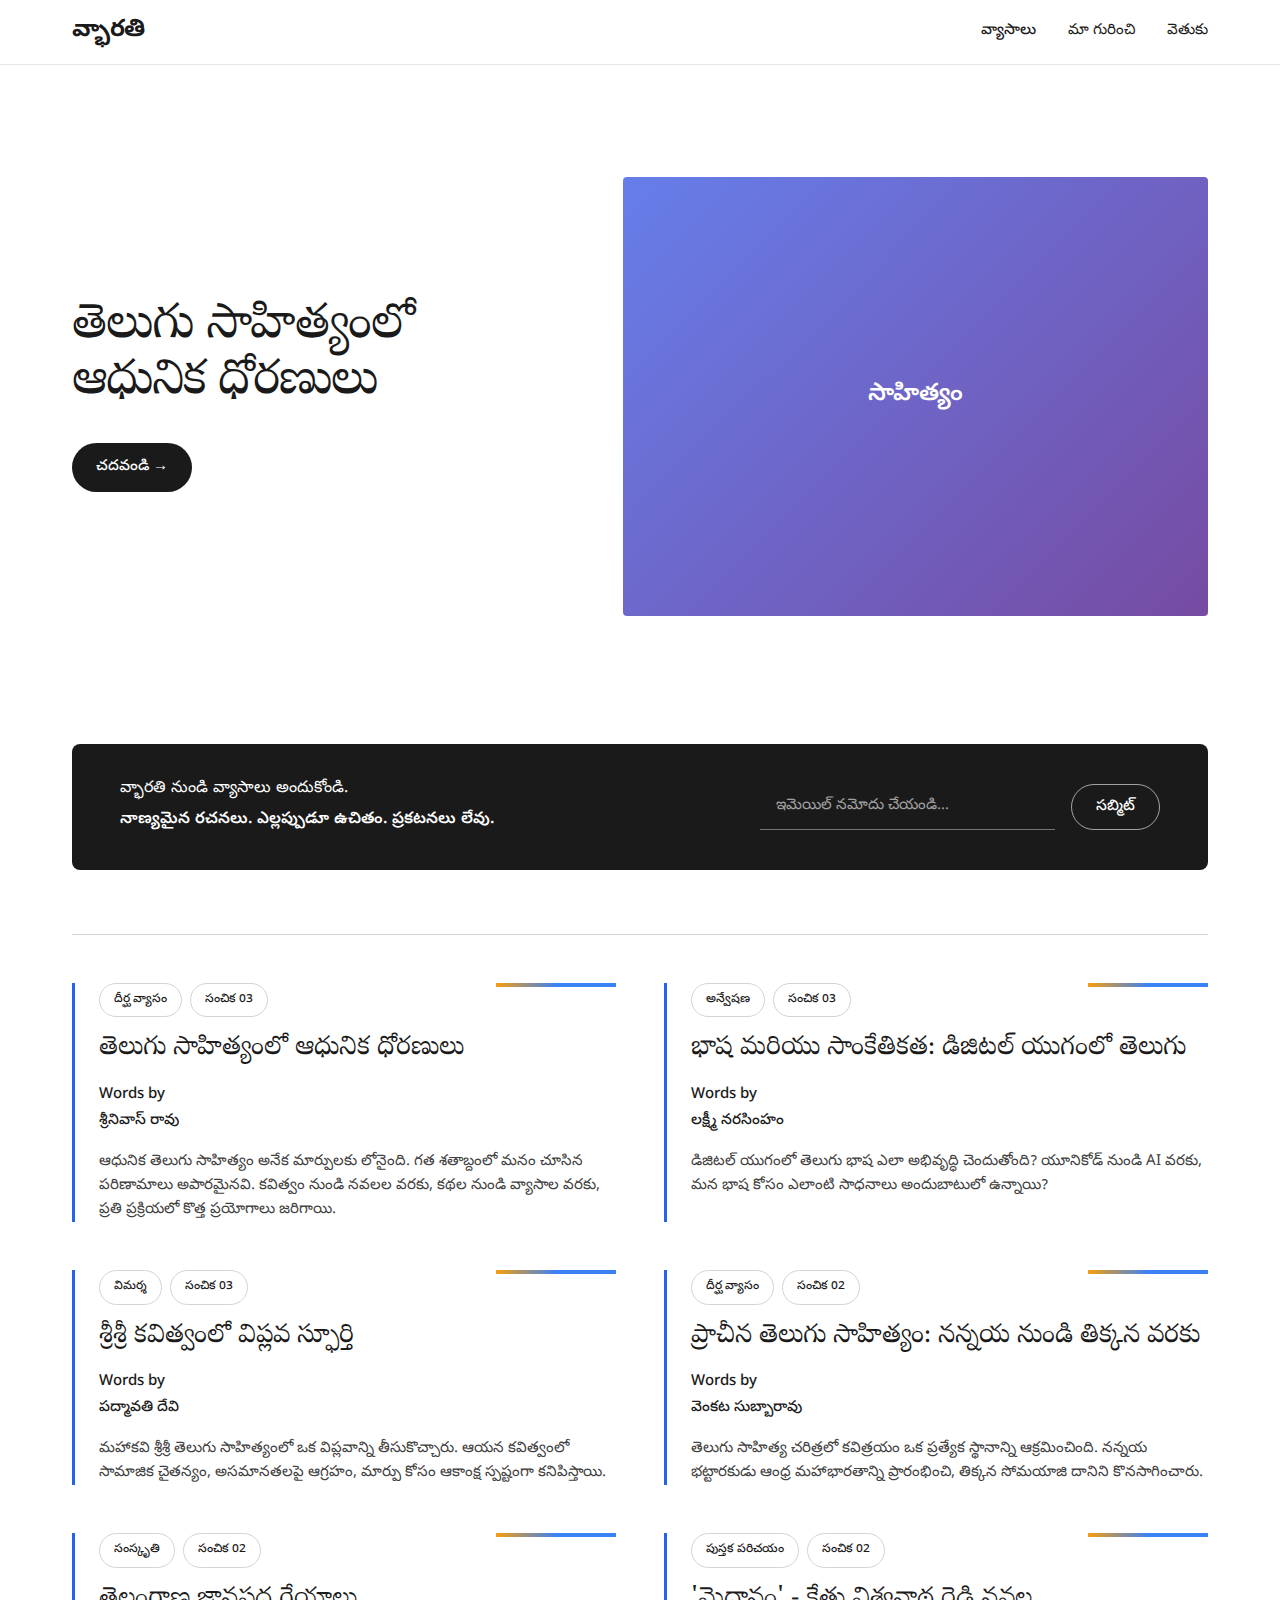
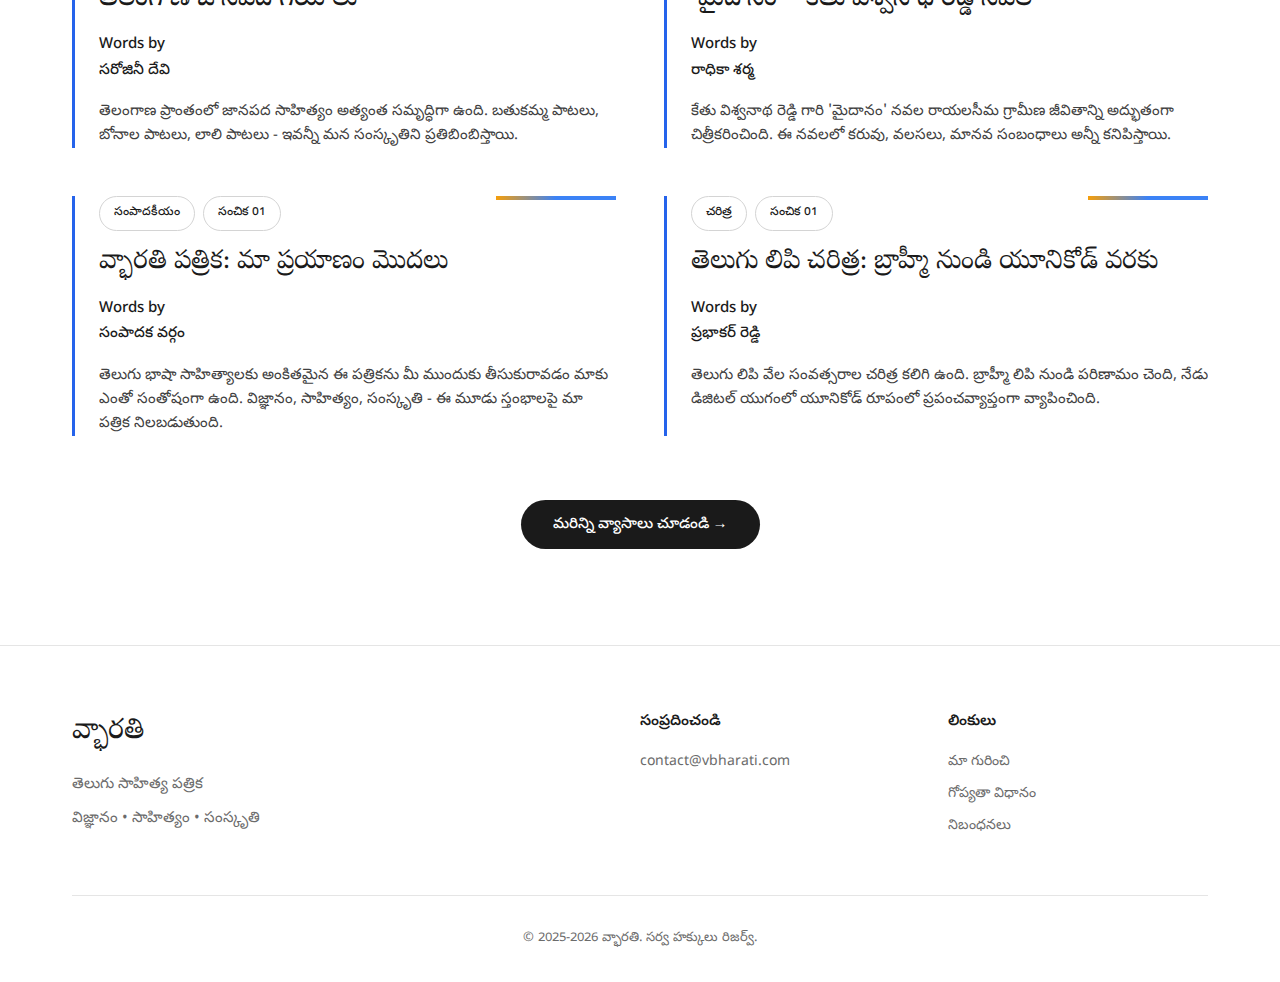
<file: index.html>
<!DOCTYPE html>
<html lang="te">
<head>
    <meta charset="UTF-8">
    <meta name="viewport" content="width=device-width, initial-scale=1.0">
    <title>వ్భారతి | Telugu Magazine</title>
    <link rel="preconnect" href="https://fonts.googleapis.com">
    <link rel="preconnect" href="https://fonts.gstatic.com" crossorigin>
    <link href="https://fonts.googleapis.com/css2?family=Inter:wght@400;500;600;700&family=Noto+Sans+Telugu:wght@400;500;600;700&family=Noto+Serif+Telugu:wght@400;500;600;700&display=swap" rel="stylesheet">
    <link rel="stylesheet" href="styles.css">
</head>
<body>
    <header class="header">
        <div class="container">
            <nav class="nav">
                <a href="/" class="logo">వ్భారతి</a>
                <div class="nav-links">
                    <a href="/" class="nav-link active">వ్యాసాలు</a>
                    <a href="/about.html" class="nav-link">మా గురించి</a>
                    <a href="/search.html" class="nav-link">వెతుకు</a>
                </div>
            </nav>
        </div>
    </header>

    <main class="main">
        <div class="container">
            <!-- Hero Featured Article -->
            <section class="hero-featured">
                <div class="hero-content">
                    <h1 class="hero-title">
                        <a href="articles/telugu-sahityam.html">తెలుగు సాహిత్యంలో ఆధునిక ధోరణులు</a>
                    </h1>
                    <a href="articles/telugu-sahityam.html" class="read-more-btn">
                        చదవండి →
                    </a>
                </div>
                <div class="hero-image">
                    <div class="hero-image-placeholder">సాహిత్యం</div>
                </div>
            </section>

            <!-- Subscribe Banner -->
            <section class="subscribe-banner">
                <div class="subscribe-text">
                    <p>వ్భారతి నుండి వ్యాసాలు అందుకోండి.</p>
                    <p>నాణ్యమైన రచనలు. ఎల్లప్పుడూ ఉచితం. ప్రకటనలు లేవు.</p>
                </div>
                <form class="subscribe-form">
                    <input type="email" class="subscribe-input" placeholder="ఇమెయిల్ నమోదు చేయండి...">
                    <button type="submit" class="subscribe-btn">సబ్మిట్</button>
                </form>
            </section>

            <hr class="section-divider">

            <!-- Issue 03 -->
            <section class="issue-section">
                <div class="articles-grid">
                    <article class="article-card">
                        <a href="articles/telugu-sahityam.html" class="article-link">
                            <div class="article-tags">
                                <span class="tag-pill">దీర్ఘ వ్యాసం</span>
                                <span class="tag-pill">సంచిక 03</span>
                            </div>
                            <h2 class="article-title">తెలుగు సాహిత్యంలో ఆధునిక ధోరణులు</h2>
                            <p class="article-author">Words by <a href="/authors/srinivas-rao.html">శ్రీనివాస్ రావు</a></p>
                            <p class="article-excerpt">
                                ఆధునిక తెలుగు సాహిత్యం అనేక మార్పులకు లోనైంది. గత శతాబ్దంలో మనం చూసిన పరిణామాలు అపారమైనవి. కవిత్వం నుండి నవలల వరకు, కథల నుండి వ్యాసాల వరకు, ప్రతి ప్రక్రియలో కొత్త ప్రయోగాలు జరిగాయి.
                            </p>
                        </a>
                    </article>

                    <article class="article-card">
                        <a href="articles/bhasha-technology.html" class="article-link">
                            <div class="article-tags">
                                <span class="tag-pill">అన్వేషణ</span>
                                <span class="tag-pill">సంచిక 03</span>
                            </div>
                            <h2 class="article-title">భాష మరియు సాంకేతికత: డిజిటల్ యుగంలో తెలుగు</h2>
                            <p class="article-author">Words by <a href="/authors/lakshmi-narasimham.html">లక్ష్మీ నరసింహం</a></p>
                            <p class="article-excerpt">
                                డిజిటల్ యుగంలో తెలుగు భాష ఎలా అభివృద్ధి చెందుతోంది? యూనికోడ్ నుండి AI వరకు, మన భాష కోసం ఎలాంటి సాధనాలు అందుబాటులో ఉన్నాయి?
                            </p>
                        </a>
                    </article>

                    <article class="article-card">
                        <a href="articles/kavita-vishleshanam.html" class="article-link">
                            <div class="article-tags">
                                <span class="tag-pill">విమర్శ</span>
                                <span class="tag-pill">సంచిక 03</span>
                            </div>
                            <h2 class="article-title">శ్రీశ్రీ కవిత్వంలో విప్లవ స్ఫూర్తి</h2>
                            <p class="article-author">Words by <a href="/authors/padmavati-devi.html">పద్మావతి దేవి</a></p>
                            <p class="article-excerpt">
                                మహాకవి శ్రీశ్రీ తెలుగు సాహిత్యంలో ఒక విప్లవాన్ని తీసుకొచ్చారు. ఆయన కవిత్వంలో సామాజిక చైతన్యం, అసమానతలపై ఆగ్రహం, మార్పు కోసం ఆకాంక్ష స్పష్టంగా కనిపిస్తాయి.
                            </p>
                        </a>
                    </article>

                    <article class="article-card">
                        <a href="articles/praacheena-sahityam.html" class="article-link">
                            <div class="article-tags">
                                <span class="tag-pill">దీర్ఘ వ్యాసం</span>
                                <span class="tag-pill">సంచిక 02</span>
                            </div>
                            <h2 class="article-title">ప్రాచీన తెలుగు సాహిత్యం: నన్నయ నుండి తిక్కన వరకు</h2>
                            <p class="article-author">Words by <a href="/authors/venkata-subbarao.html">వెంకట సుబ్బారావు</a></p>
                            <p class="article-excerpt">
                                తెలుగు సాహిత్య చరిత్రలో కవిత్రయం ఒక ప్రత్యేక స్థానాన్ని ఆక్రమించింది. నన్నయ భట్టారకుడు ఆంధ్ర మహాభారతాన్ని ప్రారంభించి, తిక్కన సోమయాజి దానిని కొనసాగించారు.
                            </p>
                        </a>
                    </article>

                    <article class="article-card">
                        <a href="articles/janapada-geeyalu.html" class="article-link">
                            <div class="article-tags">
                                <span class="tag-pill">సంస్కృతి</span>
                                <span class="tag-pill">సంచిక 02</span>
                            </div>
                            <h2 class="article-title">తెలంగాణ జానపద గేయాలు</h2>
                            <p class="article-author">Words by <a href="/authors/sarojini-devi.html">సరోజినీ దేవి</a></p>
                            <p class="article-excerpt">
                                తెలంగాణ ప్రాంతంలో జానపద సాహిత్యం అత్యంత సమృద్ధిగా ఉంది. బతుకమ్మ పాటలు, బోనాల పాటలు, లాలి పాటలు - ఇవన్నీ మన సంస్కృతిని ప్రతిబింబిస్తాయి.
                            </p>
                        </a>
                    </article>

                    <article class="article-card">
                        <a href="articles/navala-parichayam.html" class="article-link">
                            <div class="article-tags">
                                <span class="tag-pill">పుస్తక పరిచయం</span>
                                <span class="tag-pill">సంచిక 02</span>
                            </div>
                            <h2 class="article-title">'మైదానం' - కేతు విశ్వనాథ రెడ్డి నవల</h2>
                            <p class="article-author">Words by <a href="/authors/radhika-sharma.html">రాధికా శర్మ</a></p>
                            <p class="article-excerpt">
                                కేతు విశ్వనాథ రెడ్డి గారి 'మైదానం' నవల రాయలసీమ గ్రామీణ జీవితాన్ని అద్భుతంగా చిత్రీకరించింది. ఈ నవలలో కరువు, వలసలు, మానవ సంబంధాలు అన్నీ కనిపిస్తాయి.
                            </p>
                        </a>
                    </article>

                    <article class="article-card">
                        <a href="articles/parichaya-vyasam.html" class="article-link">
                            <div class="article-tags">
                                <span class="tag-pill">సంపాదకీయం</span>
                                <span class="tag-pill">సంచిక 01</span>
                            </div>
                            <h2 class="article-title">వ్భారతి పత్రిక: మా ప్రయాణం మొదలు</h2>
                            <p class="article-author">Words by <a href="/authors/editorial.html">సంపాదక వర్గం</a></p>
                            <p class="article-excerpt">
                                తెలుగు భాషా సాహిత్యాలకు అంకితమైన ఈ పత్రికను మీ ముందుకు తీసుకురావడం మాకు ఎంతో సంతోషంగా ఉంది. విజ్ఞానం, సాహిత్యం, సంస్కృతి - ఈ మూడు స్తంభాలపై మా పత్రిక నిలబడుతుంది.
                            </p>
                        </a>
                    </article>

                    <article class="article-card">
                        <a href="articles/lipi-charitra.html" class="article-link">
                            <div class="article-tags">
                                <span class="tag-pill">చరిత్ర</span>
                                <span class="tag-pill">సంచిక 01</span>
                            </div>
                            <h2 class="article-title">తెలుగు లిపి చరిత్ర: బ్రాహ్మీ నుండి యూనికోడ్ వరకు</h2>
                            <p class="article-author">Words by <a href="/authors/prabhakar-reddy.html">ప్రభాకర్ రెడ్డి</a></p>
                            <p class="article-excerpt">
                                తెలుగు లిపి వేల సంవత్సరాల చరిత్ర కలిగి ఉంది. బ్రాహ్మీ లిపి నుండి పరిణామం చెంది, నేడు డిజిటల్ యుగంలో యూనికోడ్ రూపంలో ప్రపంచవ్యాప్తంగా వ్యాపించింది.
                            </p>
                        </a>
                    </article>
                </div>
            </section>

            <div class="load-more">
                <button class="load-more-btn">మరిన్ని వ్యాసాలు చూడండి →</button>
            </div>
        </div>
    </main>

    <footer class="footer">
        <div class="container">
            <div class="footer-content">
                <div class="footer-section">
                    <h3 class="footer-title">వ్భారతి</h3>
                    <p class="footer-tagline">తెలుగు సాహిత్య పత్రిక</p>
                    <p class="footer-tagline">విజ్ఞానం • సాహిత్యం • సంస్కృతి</p>
                </div>
                <div class="footer-section">
                    <h4 class="footer-subtitle">సంప్రదించండి</h4>
                    <p class="footer-text">contact@vbharati.com</p>
                </div>
                <div class="footer-section">
                    <h4 class="footer-subtitle">లింకులు</h4>
                    <a href="/about.html" class="footer-link">మా గురించి</a>
                    <a href="/privacy.html" class="footer-link">గోప్యతా విధానం</a>
                    <a href="/terms.html" class="footer-link">నిబంధనలు</a>
                </div>
            </div>
            <div class="footer-bottom">
                <p>© 2025-2026 వ్భారతి. సర్వ హక్కులు రిజర్వ్.</p>
            </div>
        </div>
    </footer>
</body>
</html>
</file>
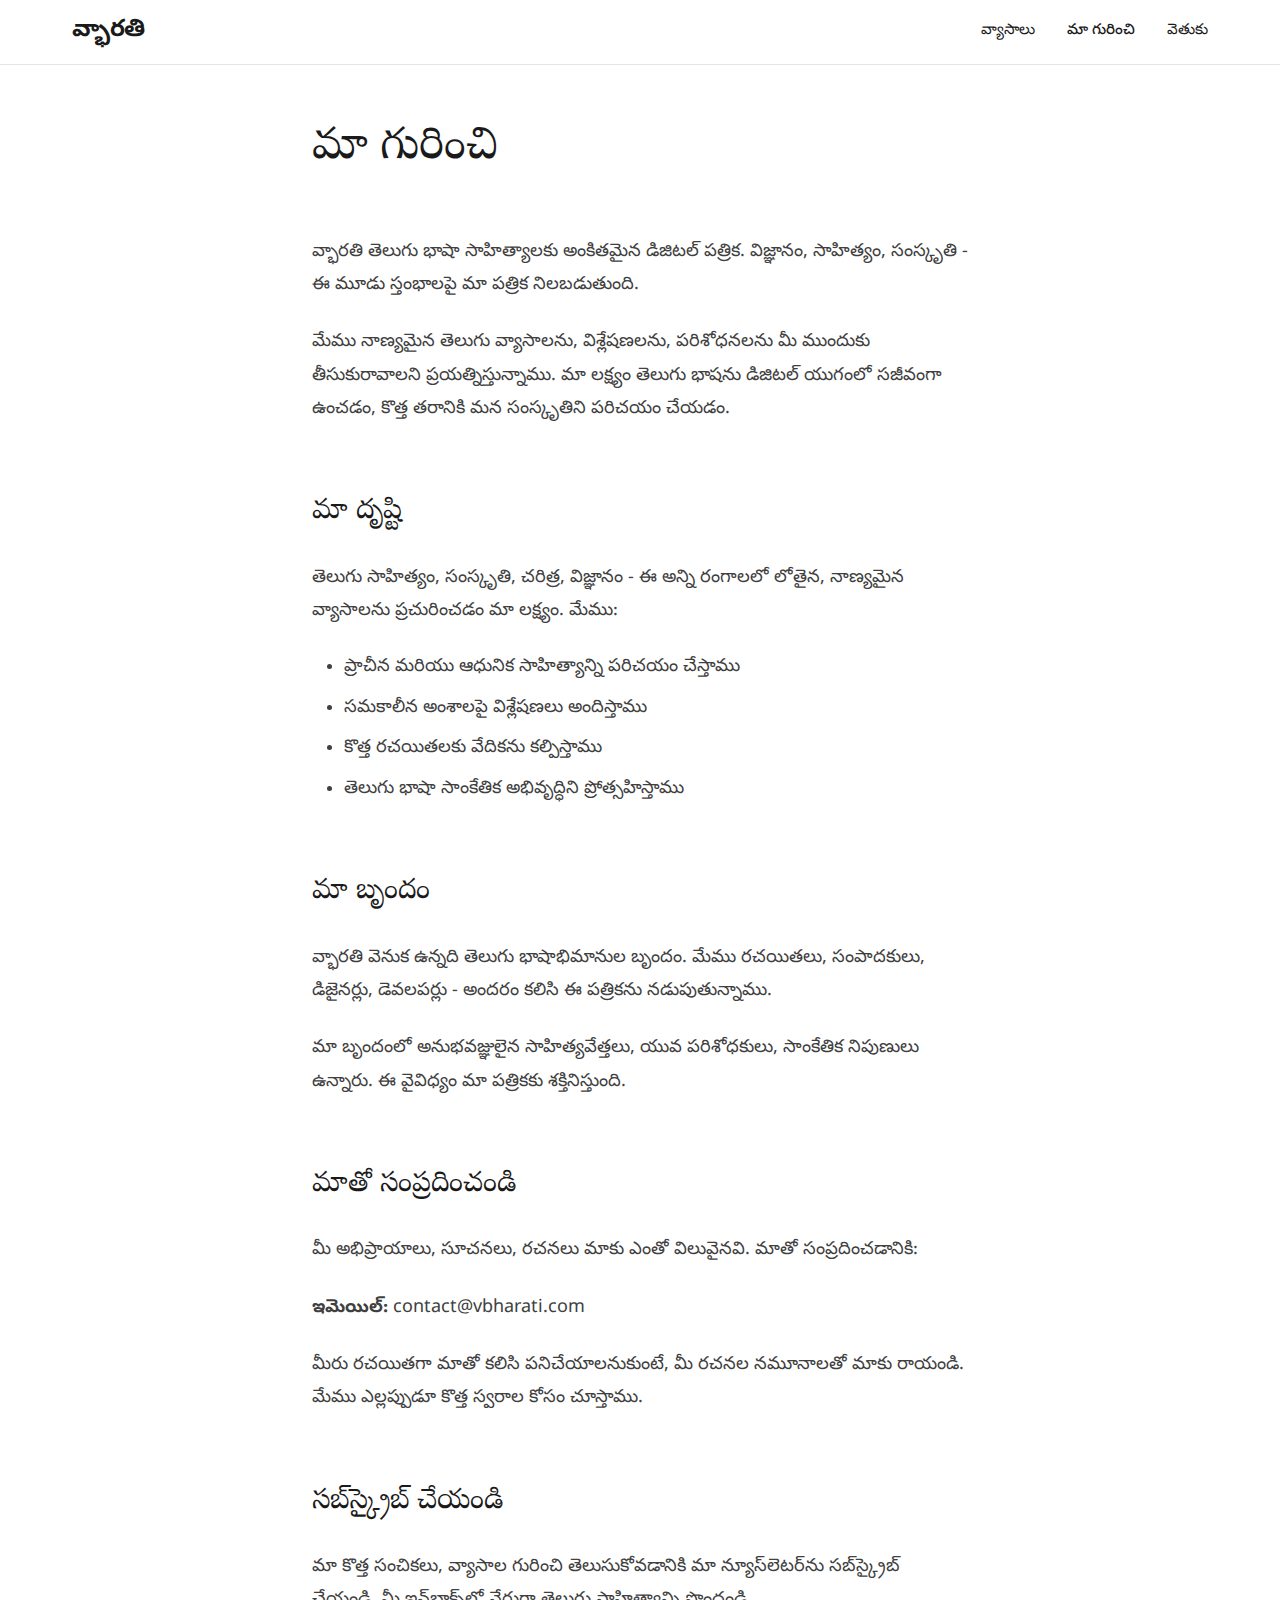
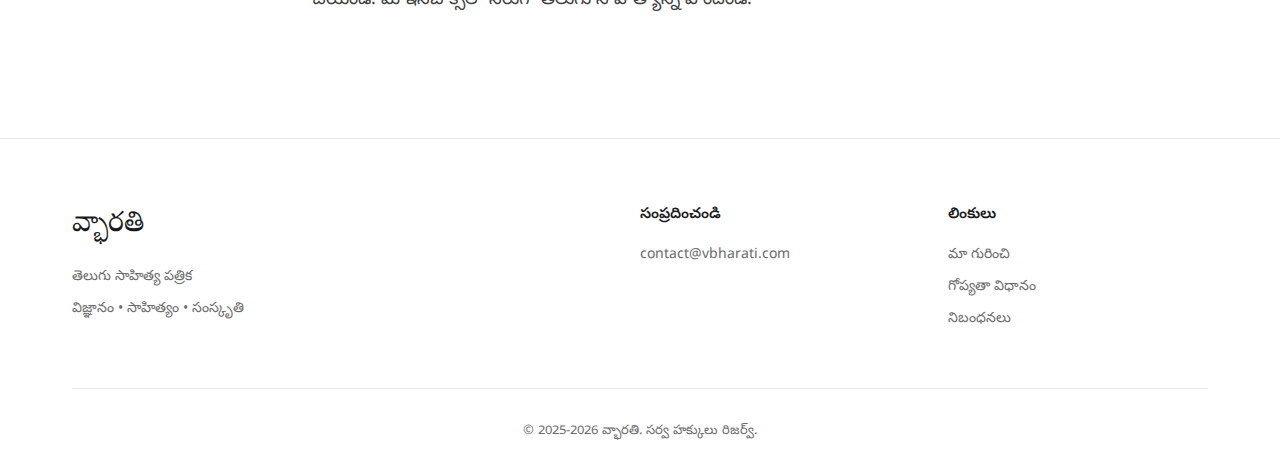
<file: about.html>
<!DOCTYPE html>
<html lang="te">
<head>
    <meta charset="UTF-8">
    <meta name="viewport" content="width=device-width, initial-scale=1.0">
    <title>మా గురించి | వ్భారతి</title>
    <link rel="preconnect" href="https://fonts.googleapis.com">
    <link rel="preconnect" href="https://fonts.gstatic.com" crossorigin>
    <link href="https://fonts.googleapis.com/css2?family=Inter:wght@400;500;600;700&family=Noto+Sans+Telugu:wght@400;500;600;700&family=Noto+Serif+Telugu:wght@400;500;600;700&display=swap" rel="stylesheet">
    <link rel="stylesheet" href="styles.css">
</head>
<body>
    <header class="header">
        <div class="container">
            <nav class="nav">
                <a href="/" class="logo">వ్భారతి</a>
                <div class="nav-links">
                    <a href="/" class="nav-link">వ్యాసాలు</a>
                    <a href="/about.html" class="nav-link active">మా గురించి</a>
                    <a href="/search.html" class="nav-link">వెతుకు</a>
                </div>
            </nav>
        </div>
    </header>

    <main class="main about-page">
        <div class="container">
            <div class="about-content">
                <h1>మా గురించి</h1>

                <p>వ్భారతి తెలుగు భాషా సాహిత్యాలకు అంకితమైన డిజిటల్ పత్రిక. విజ్ఞానం, సాహిత్యం, సంస్కృతి - ఈ మూడు స్తంభాలపై మా పత్రిక నిలబడుతుంది.</p>

                <p>మేము నాణ్యమైన తెలుగు వ్యాసాలను, విశ్లేషణలను, పరిశోధనలను మీ ముందుకు తీసుకురావాలని ప్రయత్నిస్తున్నాము. మా లక్ష్యం తెలుగు భాషను డిజిటల్ యుగంలో సజీవంగా ఉంచడం, కొత్త తరానికి మన సంస్కృతిని పరిచయం చేయడం.</p>

                <h2>మా దృష్టి</h2>

                <p>తెలుగు సాహిత్యం, సంస్కృతి, చరిత్ర, విజ్ఞానం - ఈ అన్ని రంగాలలో లోతైన, నాణ్యమైన వ్యాసాలను ప్రచురించడం మా లక్ష్యం. మేము:</p>

                <ul>
                    <li>ప్రాచీన మరియు ఆధునిక సాహిత్యాన్ని పరిచయం చేస్తాము</li>
                    <li>సమకాలీన అంశాలపై విశ్లేషణలు అందిస్తాము</li>
                    <li>కొత్త రచయితలకు వేదికను కల్పిస్తాము</li>
                    <li>తెలుగు భాషా సాంకేతిక అభివృద్ధిని ప్రోత్సహిస్తాము</li>
                </ul>

                <h2>మా బృందం</h2>

                <p>వ్భారతి వెనుక ఉన్నది తెలుగు భాషాభిమానుల బృందం. మేము రచయితలు, సంపాదకులు, డిజైనర్లు, డెవలపర్లు - అందరం కలిసి ఈ పత్రికను నడుపుతున్నాము.</p>

                <p>మా బృందంలో అనుభవజ్ఞులైన సాహిత్యవేత్తలు, యువ పరిశోధకులు, సాంకేతిక నిపుణులు ఉన్నారు. ఈ వైవిధ్యం మా పత్రికకు శక్తినిస్తుంది.</p>

                <h2>మాతో సంప్రదించండి</h2>

                <p>మీ అభిప్రాయాలు, సూచనలు, రచనలు మాకు ఎంతో విలువైనవి. మాతో సంప్రదించడానికి:</p>

                <p><strong>ఇమెయిల్:</strong> contact@vbharati.com</p>

                <p>మీరు రచయితగా మాతో కలిసి పనిచేయాలనుకుంటే, మీ రచనల నమూనాలతో మాకు రాయండి. మేము ఎల్లప్పుడూ కొత్త స్వరాల కోసం చూస్తాము.</p>

                <h2>సబ్‌స్క్రైబ్ చేయండి</h2>

                <p>మా కొత్త సంచికలు, వ్యాసాల గురించి తెలుసుకోవడానికి మా న్యూస్‌లెటర్‌ను సబ్‌స్క్రైబ్ చేయండి. మీ ఇన్‌బాక్స్‌లో నేరుగా తెలుగు సాహిత్యాన్ని పొందండి.</p>
            </div>
        </div>
    </main>

    <footer class="footer">
        <div class="container">
            <div class="footer-content">
                <div class="footer-section">
                    <h3 class="footer-title">వ్భారతి</h3>
                    <p class="footer-text">తెలుగు సాహిత్య పత్రిక</p>
                    <p class="footer-text">విజ్ఞానం • సాహిత్యం • సంస్కృతి</p>
                </div>
                <div class="footer-section">
                    <h4 class="footer-subtitle">సంప్రదించండి</h4>
                    <p class="footer-text">contact@vbharati.com</p>
                </div>
                <div class="footer-section">
                    <h4 class="footer-subtitle">లింకులు</h4>
                    <a href="/about.html" class="footer-link">మా గురించి</a>
                    <a href="/privacy.html" class="footer-link">గోప్యతా విధానం</a>
                    <a href="/terms.html" class="footer-link">నిబంధనలు</a>
                </div>
            </div>
            <div class="footer-bottom">
                <p>© 2025-2026 వ్భారతి. సర్వ హక్కులు రిజర్వ్.</p>
            </div>
        </div>
    </footer>
</body>
</html>
</file>
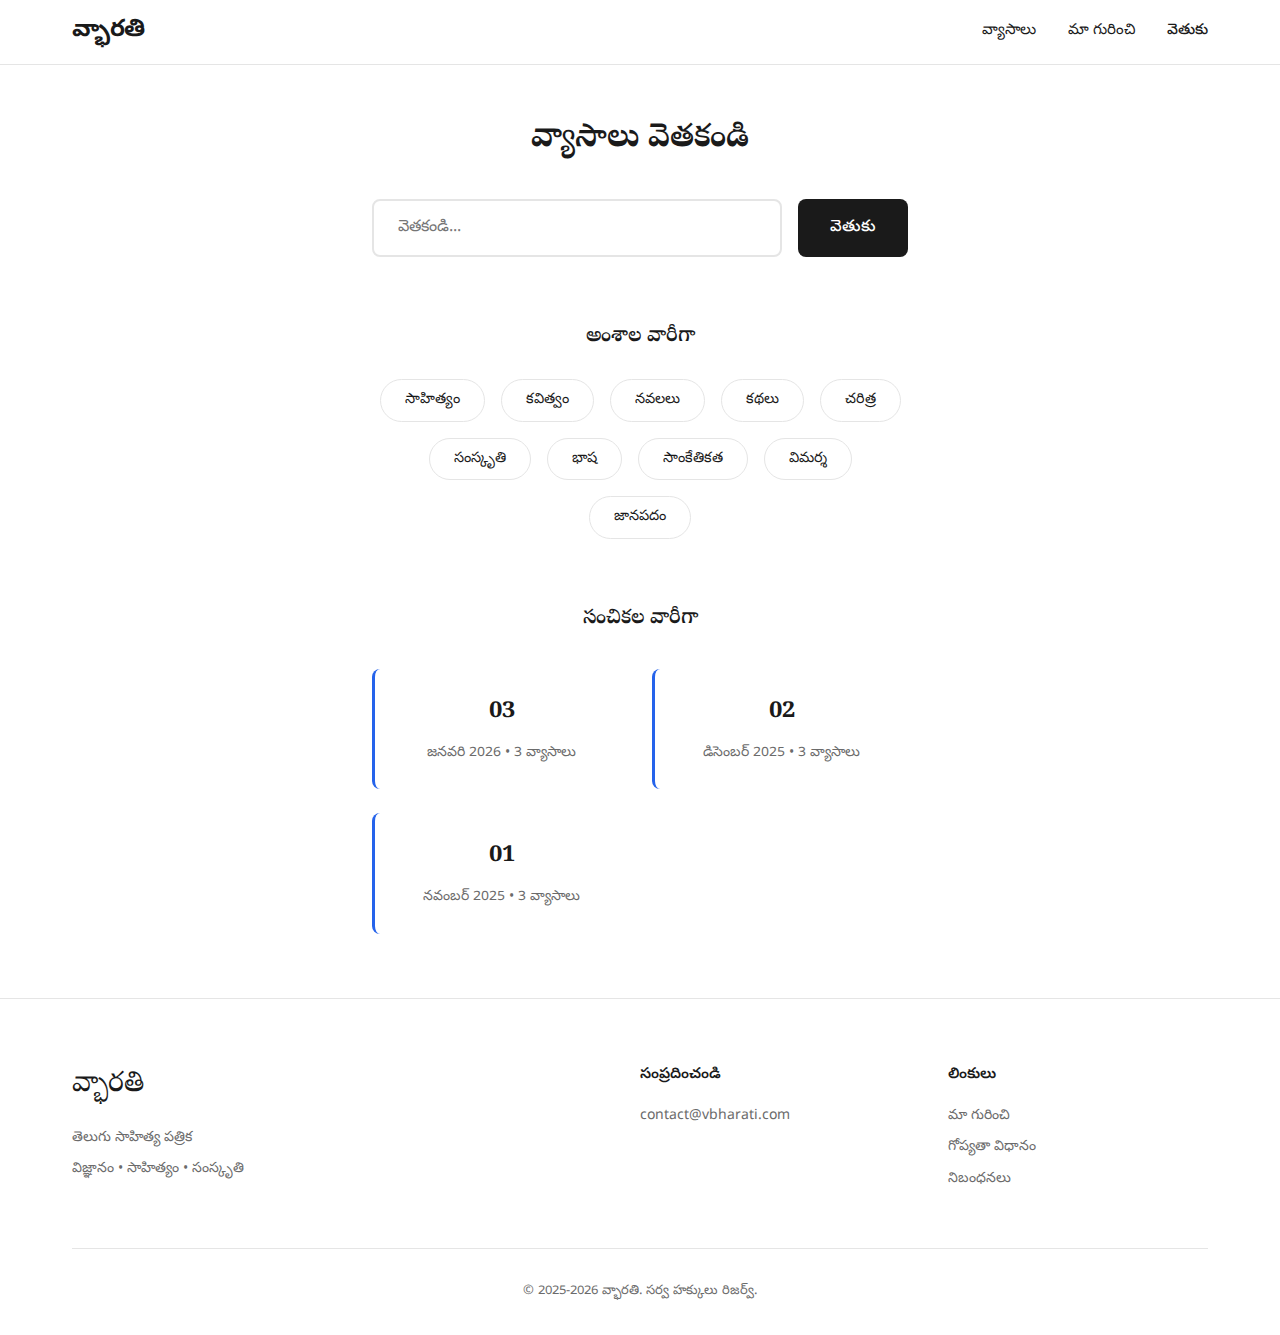
<file: search.html>
<!DOCTYPE html>
<html lang="te">
<head>
    <meta charset="UTF-8">
    <meta name="viewport" content="width=device-width, initial-scale=1.0">
    <title>వెతుకు | వ్భారతి</title>
    <link rel="preconnect" href="https://fonts.googleapis.com">
    <link rel="preconnect" href="https://fonts.gstatic.com" crossorigin>
    <link href="https://fonts.googleapis.com/css2?family=Inter:wght@400;500;600;700&family=Noto+Sans+Telugu:wght@400;500;600;700&family=Noto+Serif+Telugu:wght@400;500;600;700&display=swap" rel="stylesheet">
    <link rel="stylesheet" href="styles.css">
    <style>
        .search-page {
            padding: var(--spacing-xl) 0 var(--spacing-xxl);
        }

        .search-container {
            max-width: 600px;
            margin: 0 auto;
        }

        .search-title {
            font-size: 2rem;
            font-weight: 700;
            text-align: center;
            margin-bottom: var(--spacing-lg);
        }

        .search-form {
            display: flex;
            gap: var(--spacing-sm);
            margin-bottom: var(--spacing-xl);
        }

        .search-input {
            flex: 1;
            padding: var(--spacing-sm) var(--spacing-md);
            font-size: 1rem;
            font-family: var(--font-telugu);
            border: 2px solid var(--color-border);
            border-radius: 8px;
            outline: none;
            transition: border-color 0.2s ease;
        }

        .search-input:focus {
            border-color: var(--color-accent);
        }

        .search-btn {
            padding: var(--spacing-sm) var(--spacing-lg);
            font-size: 1rem;
            font-family: var(--font-telugu);
            font-weight: 500;
            background-color: var(--color-text);
            color: var(--color-bg);
            border: none;
            border-radius: 8px;
            cursor: pointer;
            transition: background-color 0.2s ease;
        }

        .search-btn:hover {
            background-color: var(--color-accent);
        }

        .browse-section {
            margin-top: var(--spacing-xxl);
        }

        .browse-title {
            font-size: 1.25rem;
            font-weight: 600;
            margin-bottom: var(--spacing-md);
            text-align: center;
        }

        .tags-list {
            display: flex;
            flex-wrap: wrap;
            justify-content: center;
            gap: var(--spacing-sm);
        }

        .tag {
            display: inline-block;
            padding: var(--spacing-xs) var(--spacing-md);
            background-color: var(--color-card-bg);
            border: 1px solid var(--color-border);
            border-radius: 50px;
            font-size: 0.9rem;
            color: var(--color-text);
            text-decoration: none;
            transition: all 0.2s ease;
        }

        .tag:hover {
            background-color: var(--color-text);
            color: var(--color-bg);
            border-color: var(--color-text);
        }

        .issues-list {
            display: grid;
            grid-template-columns: repeat(auto-fit, minmax(200px, 1fr));
            gap: var(--spacing-md);
            margin-top: var(--spacing-lg);
        }

        .issue-card {
            display: block;
            padding: var(--spacing-md);
            background-color: var(--color-card-bg);
            border-radius: 8px;
            text-decoration: none;
            text-align: center;
            transition: all 0.2s ease;
        }

        .issue-card:hover {
            box-shadow: 0 4px 20px rgba(0, 0, 0, 0.08);
            transform: translateY(-2px);
        }

        .issue-number {
            font-size: 1.5rem;
            font-weight: 700;
            color: var(--color-text);
        }

        .issue-card:hover .issue-number {
            color: var(--color-accent);
        }

        .issue-info {
            font-size: 0.875rem;
            color: var(--color-text-muted);
            margin-top: var(--spacing-xs);
        }
    </style>
</head>
<body>
    <header class="header">
        <div class="container">
            <nav class="nav">
                <a href="/" class="logo">వ్భారతి</a>
                <div class="nav-links">
                    <a href="/" class="nav-link">వ్యాసాలు</a>
                    <a href="/about.html" class="nav-link">మా గురించి</a>
                    <a href="/search.html" class="nav-link active">వెతుకు</a>
                </div>
            </nav>
        </div>
    </header>

    <main class="main search-page">
        <div class="container">
            <div class="search-container">
                <h1 class="search-title">వ్యాసాలు వెతకండి</h1>

                <form class="search-form">
                    <input type="text" class="search-input" placeholder="వెతకండి..." aria-label="వెతుకు">
                    <button type="submit" class="search-btn">వెతుకు</button>
                </form>

                <section class="browse-section">
                    <h2 class="browse-title">అంశాల వారీగా</h2>
                    <div class="tags-list">
                        <a href="#" class="tag">సాహిత్యం</a>
                        <a href="#" class="tag">కవిత్వం</a>
                        <a href="#" class="tag">నవలలు</a>
                        <a href="#" class="tag">కథలు</a>
                        <a href="#" class="tag">చరిత్ర</a>
                        <a href="#" class="tag">సంస్కృతి</a>
                        <a href="#" class="tag">భాష</a>
                        <a href="#" class="tag">సాంకేతికత</a>
                        <a href="#" class="tag">విమర్శ</a>
                        <a href="#" class="tag">జానపదం</a>
                    </div>
                </section>

                <section class="browse-section">
                    <h2 class="browse-title">సంచికల వారీగా</h2>
                    <div class="issues-list">
                        <a href="/" class="issue-card">
                            <span class="issue-number">03</span>
                            <p class="issue-info">జనవరి 2026 • 3 వ్యాసాలు</p>
                        </a>
                        <a href="/" class="issue-card">
                            <span class="issue-number">02</span>
                            <p class="issue-info">డిసెంబర్ 2025 • 3 వ్యాసాలు</p>
                        </a>
                        <a href="/" class="issue-card">
                            <span class="issue-number">01</span>
                            <p class="issue-info">నవంబర్ 2025 • 3 వ్యాసాలు</p>
                        </a>
                    </div>
                </section>
            </div>
        </div>
    </main>

    <footer class="footer">
        <div class="container">
            <div class="footer-content">
                <div class="footer-section">
                    <h3 class="footer-title">వ్భారతి</h3>
                    <p class="footer-text">తెలుగు సాహిత్య పత్రిక</p>
                    <p class="footer-text">విజ్ఞానం • సాహిత్యం • సంస్కృతి</p>
                </div>
                <div class="footer-section">
                    <h4 class="footer-subtitle">సంప్రదించండి</h4>
                    <p class="footer-text">contact@vbharati.com</p>
                </div>
                <div class="footer-section">
                    <h4 class="footer-subtitle">లింకులు</h4>
                    <a href="/about.html" class="footer-link">మా గురించి</a>
                    <a href="/privacy.html" class="footer-link">గోప్యతా విధానం</a>
                    <a href="/terms.html" class="footer-link">నిబంధనలు</a>
                </div>
            </div>
            <div class="footer-bottom">
                <p>© 2025-2026 వ్భారతి. సర్వ హక్కులు రిజర్వ్.</p>
            </div>
        </div>
    </footer>
</body>
</html>
</file>
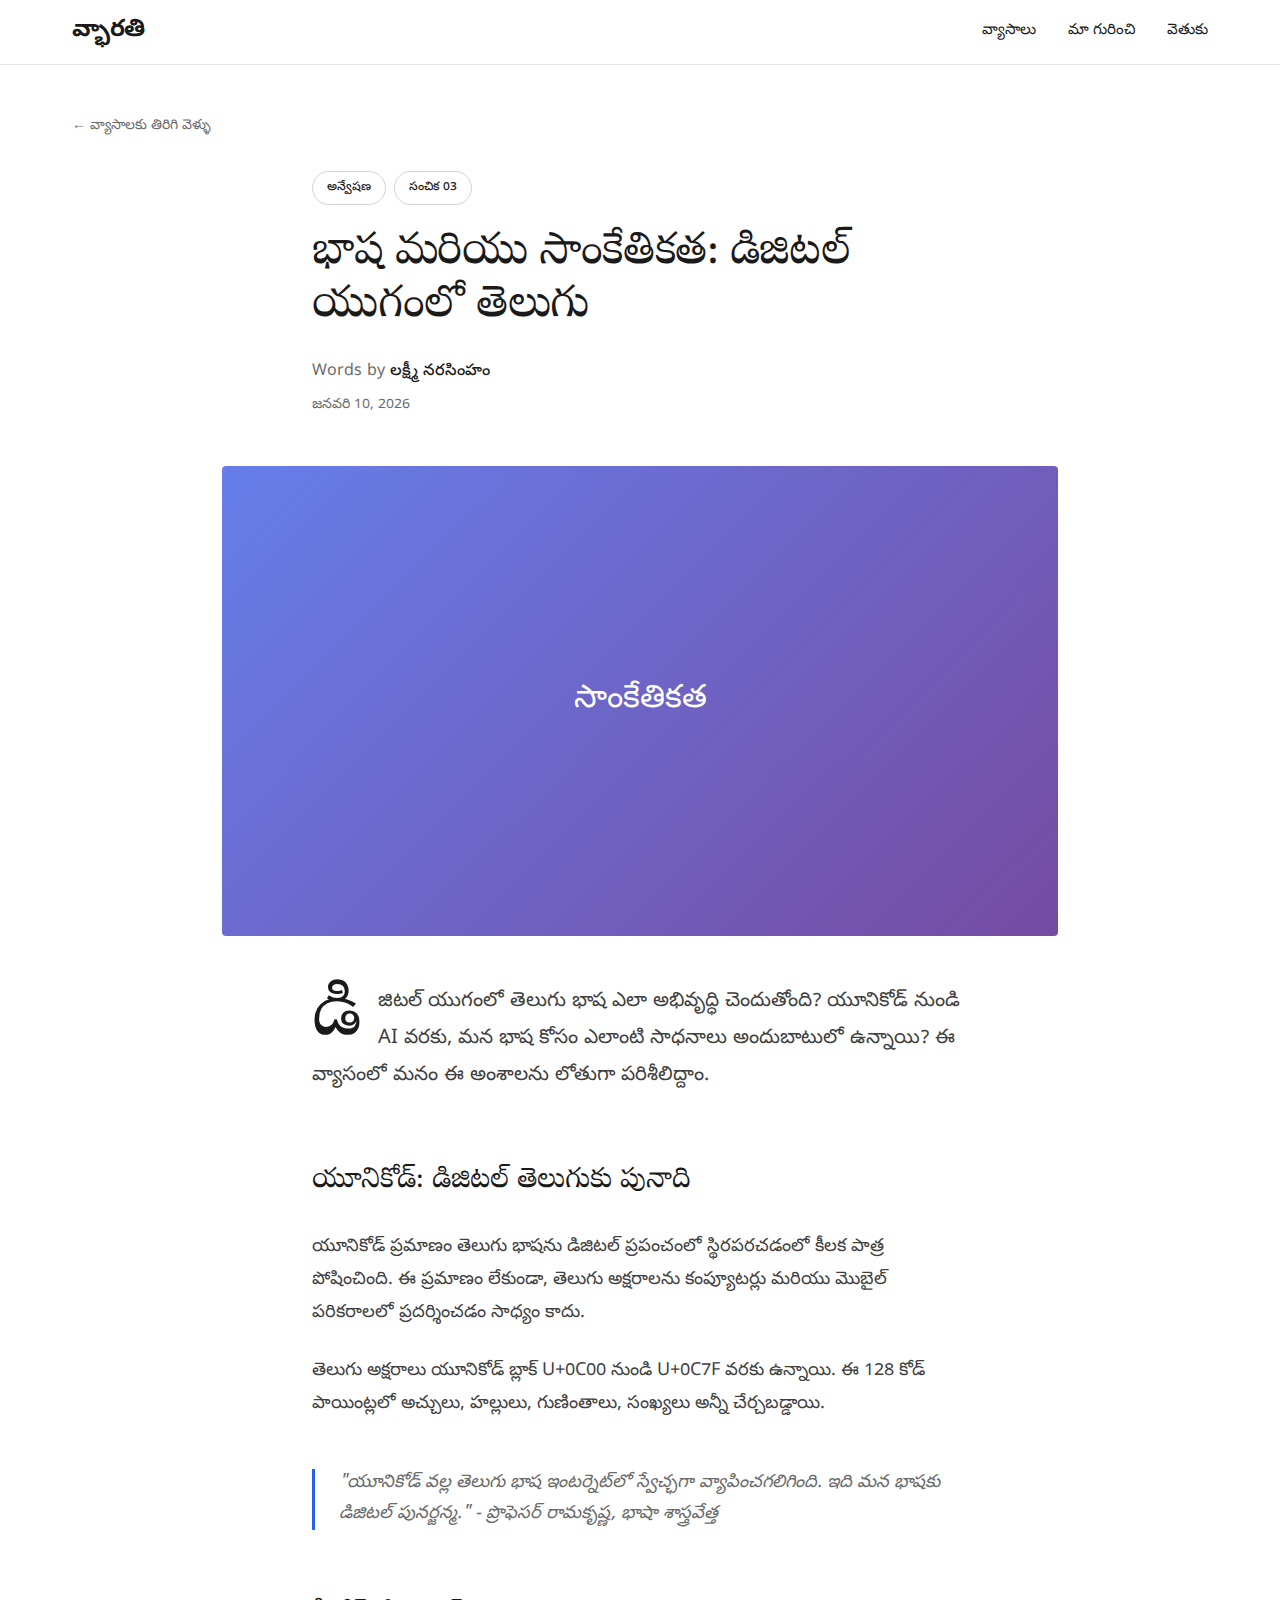
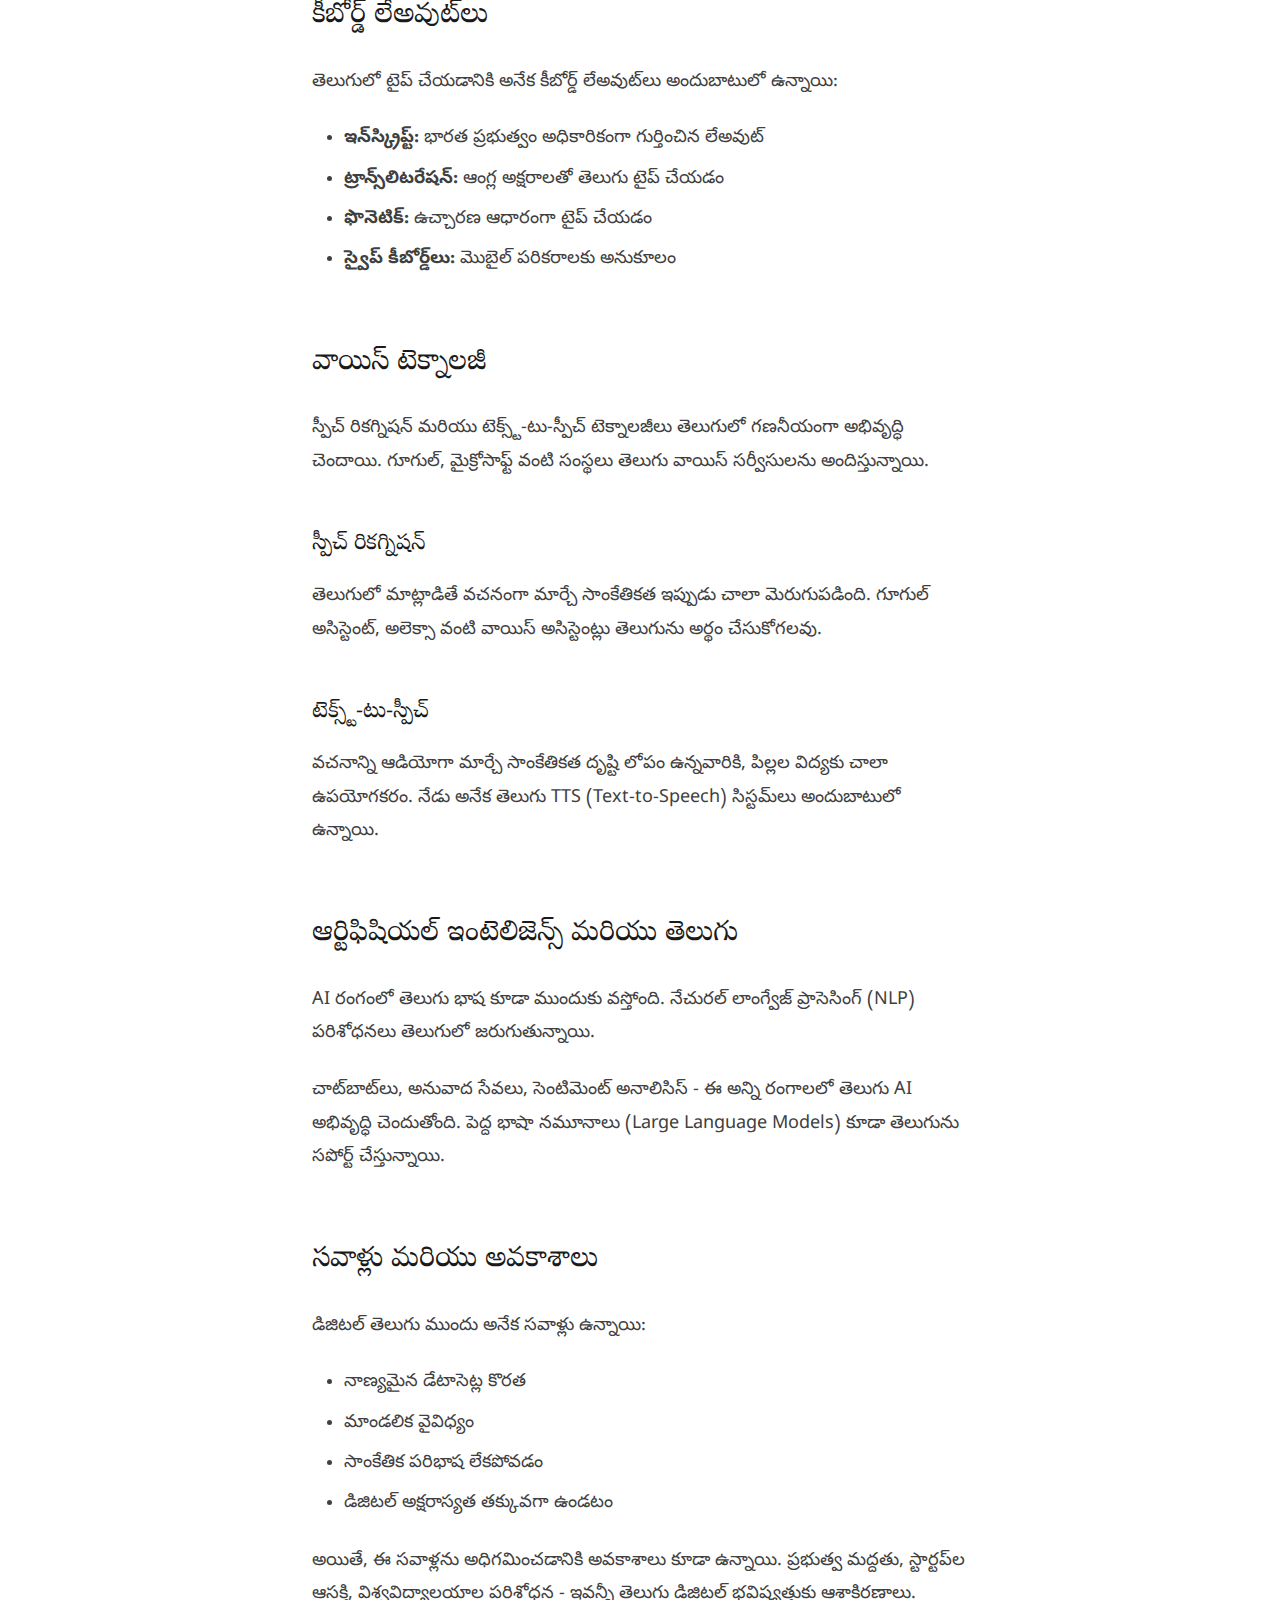
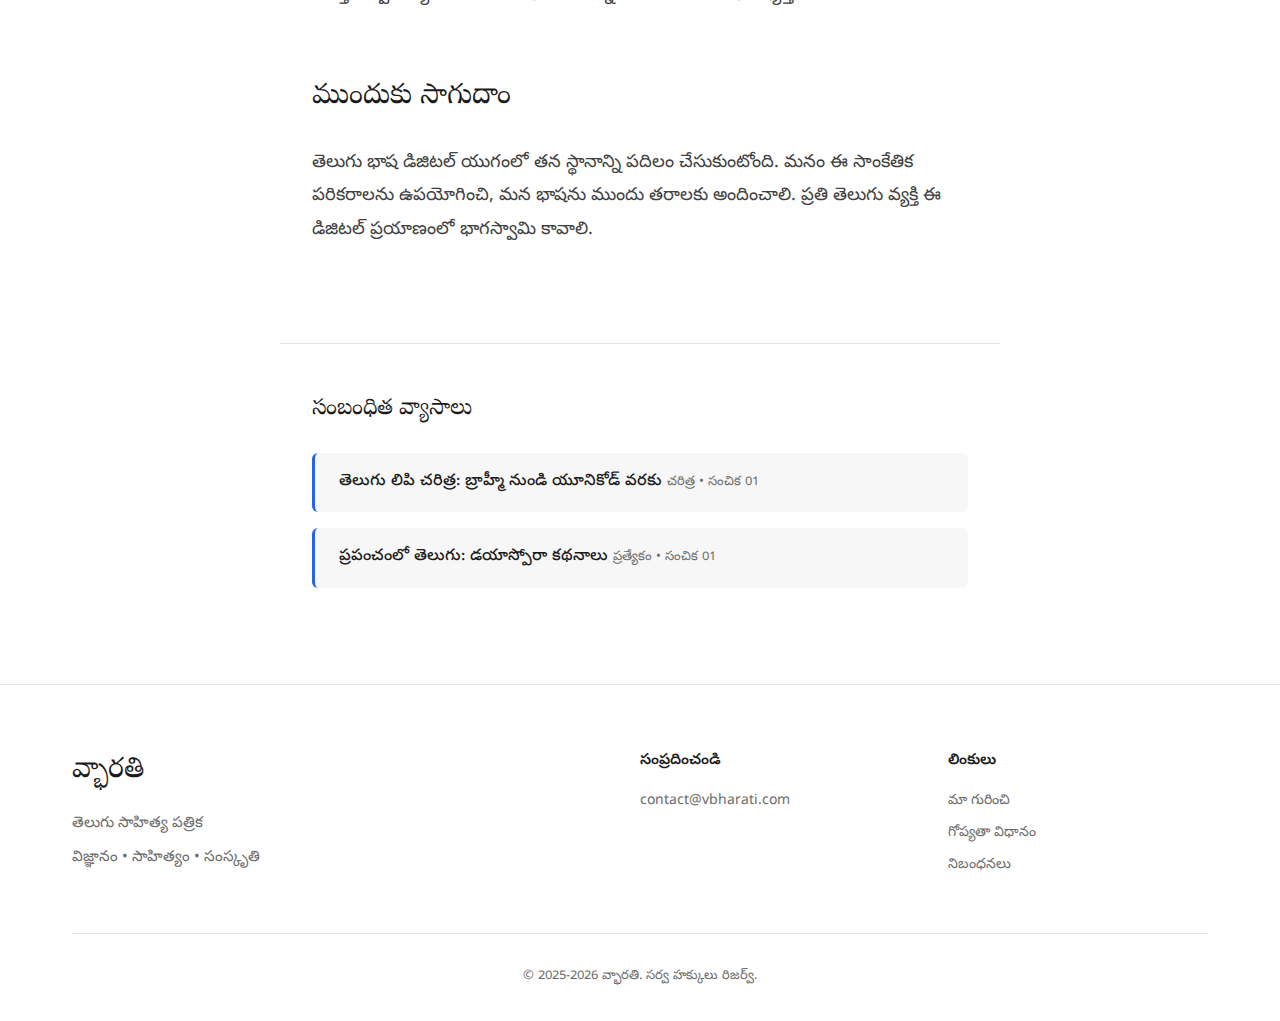
<file: articles/bhasha-technology.html>
<!DOCTYPE html>
<html lang="te">
<head>
    <meta charset="UTF-8">
    <meta name="viewport" content="width=device-width, initial-scale=1.0">
    <title>భాష మరియు సాంకేతికత: డిజిటల్ యుగంలో తెలుగు | వ్భారతి</title>
    <link rel="preconnect" href="https://fonts.googleapis.com">
    <link rel="preconnect" href="https://fonts.gstatic.com" crossorigin>
    <link href="https://fonts.googleapis.com/css2?family=Inter:wght@400;500;600;700&family=Noto+Sans+Telugu:wght@400;500;600;700&family=Noto+Serif+Telugu:wght@400;500;600;700&display=swap" rel="stylesheet">
    <link rel="stylesheet" href="../styles.css">
</head>
<body>
    <header class="header">
        <div class="container">
            <nav class="nav">
                <a href="/" class="logo">వ్భారతి</a>
                <div class="nav-links">
                    <a href="/" class="nav-link">వ్యాసాలు</a>
                    <a href="/about.html" class="nav-link">మా గురించి</a>
                    <a href="/search.html" class="nav-link">వెతుకు</a>
                </div>
            </nav>
        </div>
    </header>

    <main class="main article-page">
        <div class="container">
            <a href="/" class="back-link">← వ్యాసాలకు తిరిగి వెళ్ళు</a>
        </div>

        <article>
            <header class="article-header">
                <div class="article-meta">
                    <span class="tag-pill">అన్వేషణ</span>
                    <span class="tag-pill">సంచిక 03</span>
                </div>
                <h1 class="article-page-title">భాష మరియు సాంకేతికత: డిజిటల్ యుగంలో తెలుగు</h1>
                <p class="article-byline">Words by <a href="/authors/lakshmi-narasimham.html">లక్ష్మీ నరసింహం</a></p>
                <p class="article-date">జనవరి 10, 2026</p>
            </header>

            <div class="article-hero-image">
                <div class="article-hero-placeholder">సాంకేతికత</div>
            </div>

            <div class="article-content">
                <p><span class="drop-cap">డి</span>జిటల్ యుగంలో తెలుగు భాష ఎలా అభివృద్ధి చెందుతోంది? యూనికోడ్ నుండి AI వరకు, మన భాష కోసం ఎలాంటి సాధనాలు అందుబాటులో ఉన్నాయి? ఈ వ్యాసంలో మనం ఈ అంశాలను లోతుగా పరిశీలిద్దాం.</p>

                <h2>యూనికోడ్: డిజిటల్ తెలుగుకు పునాది</h2>

                <p>యూనికోడ్ ప్రమాణం తెలుగు భాషను డిజిటల్ ప్రపంచంలో స్థిరపరచడంలో కీలక పాత్ర పోషించింది. ఈ ప్రమాణం లేకుండా, తెలుగు అక్షరాలను కంప్యూటర్లు మరియు మొబైల్ పరికరాలలో ప్రదర్శించడం సాధ్యం కాదు.</p>

                <p>తెలుగు అక్షరాలు యూనికోడ్ బ్లాక్ U+0C00 నుండి U+0C7F వరకు ఉన్నాయి. ఈ 128 కోడ్ పాయింట్లలో అచ్చులు, హల్లులు, గుణింతాలు, సంఖ్యలు అన్నీ చేర్చబడ్డాయి.</p>

                <blockquote>
                    "యూనికోడ్ వల్ల తెలుగు భాష ఇంటర్నెట్‌లో స్వేచ్ఛగా వ్యాపించగలిగింది. ఇది మన భాషకు డిజిటల్ పునర్జన్మ." - ప్రొఫెసర్ రామకృష్ణ, భాషా శాస్త్రవేత్త
                </blockquote>

                <h2>కీబోర్డ్ లేఅవుట్‌లు</h2>

                <p>తెలుగులో టైప్ చేయడానికి అనేక కీబోర్డ్ లేఅవుట్‌లు అందుబాటులో ఉన్నాయి:</p>

                <ul>
                    <li><strong>ఇన్‌స్క్రిప్ట్:</strong> భారత ప్రభుత్వం అధికారికంగా గుర్తించిన లేఅవుట్</li>
                    <li><strong>ట్రాన్స్‌లిటరేషన్:</strong> ఆంగ్ల అక్షరాలతో తెలుగు టైప్ చేయడం</li>
                    <li><strong>ఫొనెటిక్:</strong> ఉచ్చారణ ఆధారంగా టైప్ చేయడం</li>
                    <li><strong>స్వైప్ కీబోర్డ్‌లు:</strong> మొబైల్ పరికరాలకు అనుకూలం</li>
                </ul>

                <h2>వాయిస్ టెక్నాలజీ</h2>

                <p>స్పీచ్ రికగ్నిషన్ మరియు టెక్స్ట్-టు-స్పీచ్ టెక్నాలజీలు తెలుగులో గణనీయంగా అభివృద్ధి చెందాయి. గూగుల్, మైక్రోసాఫ్ట్ వంటి సంస్థలు తెలుగు వాయిస్ సర్వీసులను అందిస్తున్నాయి.</p>

                <h3>స్పీచ్ రికగ్నిషన్</h3>

                <p>తెలుగులో మాట్లాడితే వచనంగా మార్చే సాంకేతికత ఇప్పుడు చాలా మెరుగుపడింది. గూగుల్ అసిస్టెంట్, అలెక్సా వంటి వాయిస్ అసిస్టెంట్లు తెలుగును అర్థం చేసుకోగలవు.</p>

                <h3>టెక్స్ట్-టు-స్పీచ్</h3>

                <p>వచనాన్ని ఆడియోగా మార్చే సాంకేతికత దృష్టి లోపం ఉన్నవారికి, పిల్లల విద్యకు చాలా ఉపయోగకరం. నేడు అనేక తెలుగు TTS (Text-to-Speech) సిస్టమ్‌లు అందుబాటులో ఉన్నాయి.</p>

                <h2>ఆర్టిఫిషియల్ ఇంటెలిజెన్స్ మరియు తెలుగు</h2>

                <p>AI రంగంలో తెలుగు భాష కూడా ముందుకు వస్తోంది. నేచురల్ లాంగ్వేజ్ ప్రాసెసింగ్ (NLP) పరిశోధనలు తెలుగులో జరుగుతున్నాయి.</p>

                <p>చాట్‌బాట్‌లు, అనువాద సేవలు, సెంటిమెంట్ అనాలిసిస్ - ఈ అన్ని రంగాలలో తెలుగు AI అభివృద్ధి చెందుతోంది. పెద్ద భాషా నమూనాలు (Large Language Models) కూడా తెలుగును సపోర్ట్ చేస్తున్నాయి.</p>

                <h2>సవాళ్లు మరియు అవకాశాలు</h2>

                <p>డిజిటల్ తెలుగు ముందు అనేక సవాళ్లు ఉన్నాయి:</p>

                <ul>
                    <li>నాణ్యమైన డేటాసెట్ల కొరత</li>
                    <li>మాండలిక వైవిధ్యం</li>
                    <li>సాంకేతిక పరిభాష లేకపోవడం</li>
                    <li>డిజిటల్ అక్షరాస్యత తక్కువగా ఉండటం</li>
                </ul>

                <p>అయితే, ఈ సవాళ్లను అధిగమించడానికి అవకాశాలు కూడా ఉన్నాయి. ప్రభుత్వ మద్దతు, స్టార్టప్‌ల ఆసక్తి, విశ్వవిద్యాలయాల పరిశోధన - ఇవన్నీ తెలుగు డిజిటల్ భవిష్యత్తుకు ఆశాకిరణాలు.</p>

                <h2>ముందుకు సాగుదాం</h2>

                <p>తెలుగు భాష డిజిటల్ యుగంలో తన స్థానాన్ని పదిలం చేసుకుంటోంది. మనం ఈ సాంకేతిక పరికరాలను ఉపయోగించి, మన భాషను ముందు తరాలకు అందించాలి. ప్రతి తెలుగు వ్యక్తి ఈ డిజిటల్ ప్రయాణంలో భాగస్వామి కావాలి.</p>
            </div>
        </article>

        <section class="related-articles">
            <h3>సంబంధిత వ్యాసాలు</h3>
            <div class="related-list">
                <a href="lipi-charitra.html" class="related-item">
                    <span class="related-item-title">తెలుగు లిపి చరిత్ర: బ్రాహ్మీ నుండి యూనికోడ్ వరకు</span>
                    <span class="related-item-meta">చరిత్ర • సంచిక 01</span>
                </a>
                <a href="vishwa-telugu.html" class="related-item">
                    <span class="related-item-title">ప్రపంచంలో తెలుగు: డయాస్పోరా కథనాలు</span>
                    <span class="related-item-meta">ప్రత్యేకం • సంచిక 01</span>
                </a>
            </div>
        </section>
    </main>

    <footer class="footer">
        <div class="container">
            <div class="footer-content">
                <div class="footer-section">
                    <h3 class="footer-title">వ్భారతి</h3>
                    <p class="footer-tagline">తెలుగు సాహిత్య పత్రిక</p>
                    <p class="footer-tagline">విజ్ఞానం • సాహిత్యం • సంస్కృతి</p>
                </div>
                <div class="footer-section">
                    <h4 class="footer-subtitle">సంప్రదించండి</h4>
                    <p class="footer-text">contact@vbharati.com</p>
                </div>
                <div class="footer-section">
                    <h4 class="footer-subtitle">లింకులు</h4>
                    <a href="/about.html" class="footer-link">మా గురించి</a>
                    <a href="/privacy.html" class="footer-link">గోప్యతా విధానం</a>
                    <a href="/terms.html" class="footer-link">నిబంధనలు</a>
                </div>
            </div>
            <div class="footer-bottom">
                <p>© 2025-2026 వ్భారతి. సర్వ హక్కులు రిజర్వ్.</p>
            </div>
        </div>
    </footer>
</body>
</html>
</file>
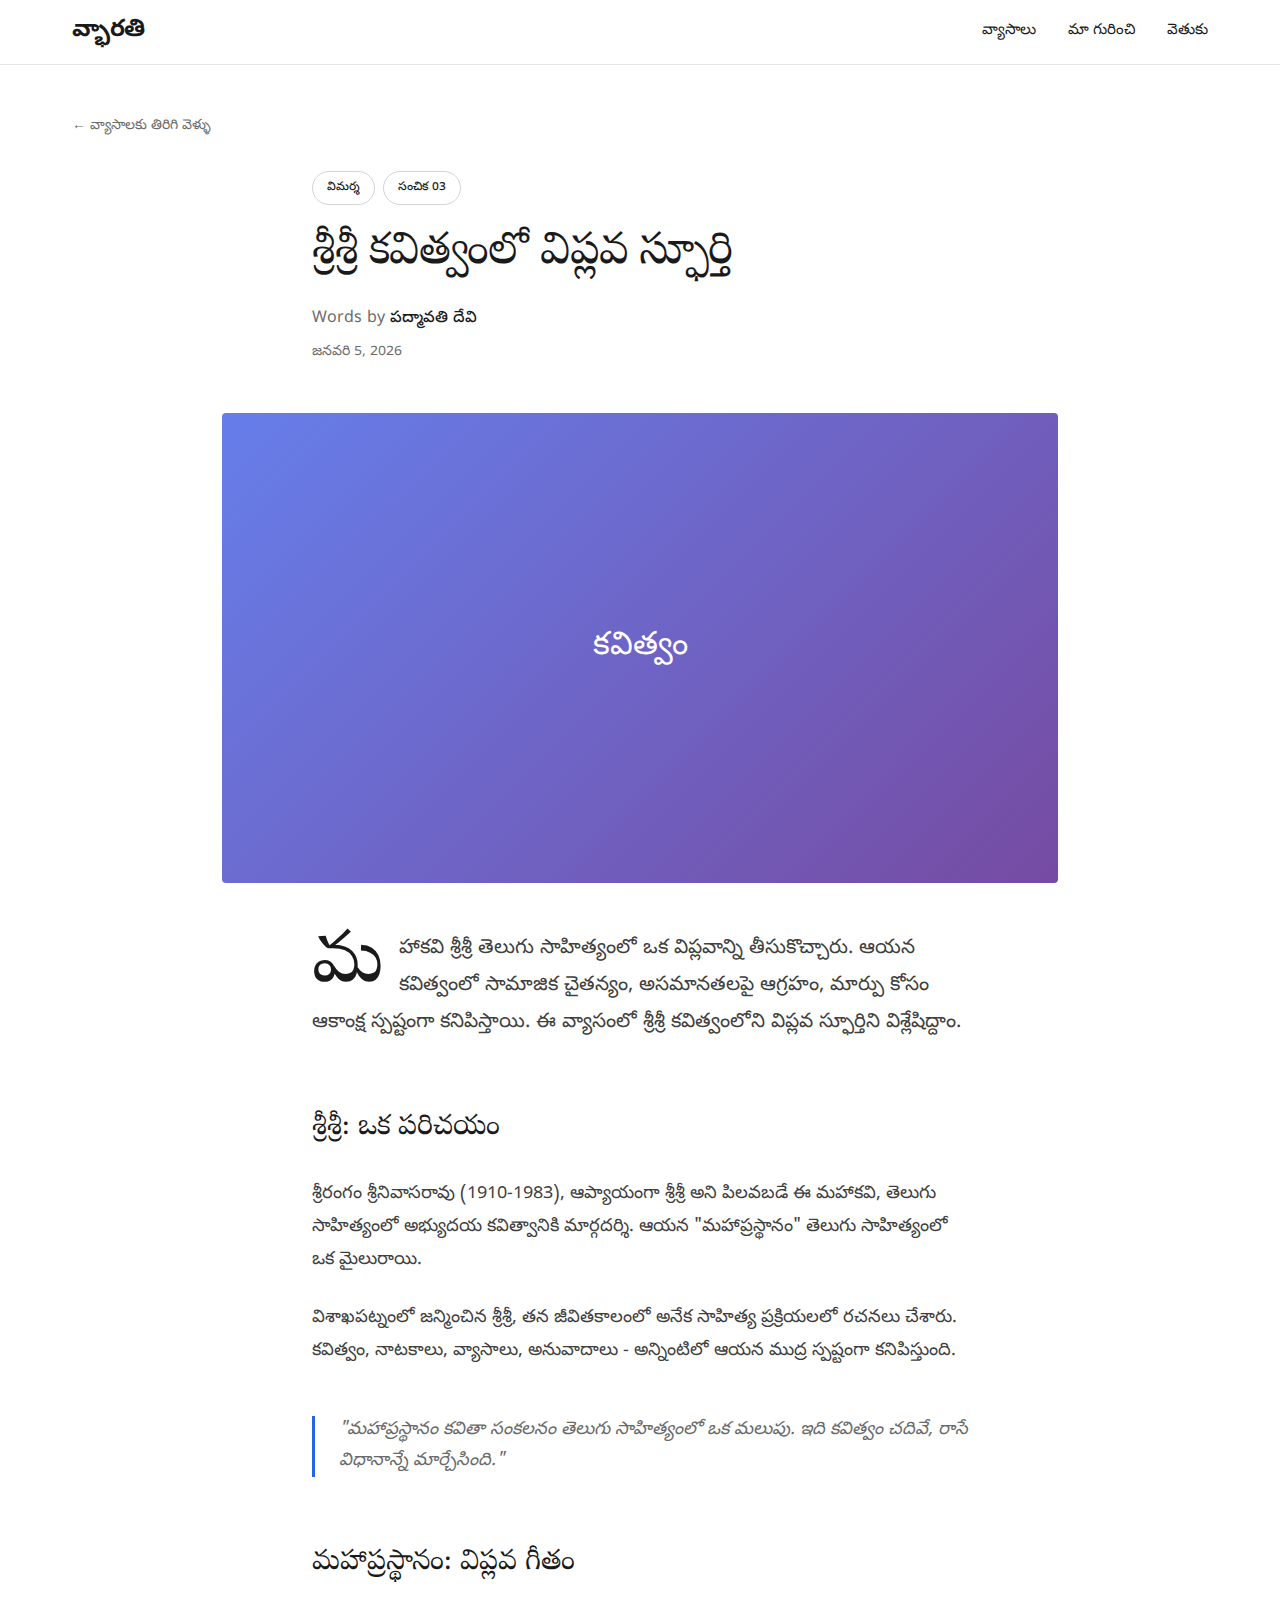
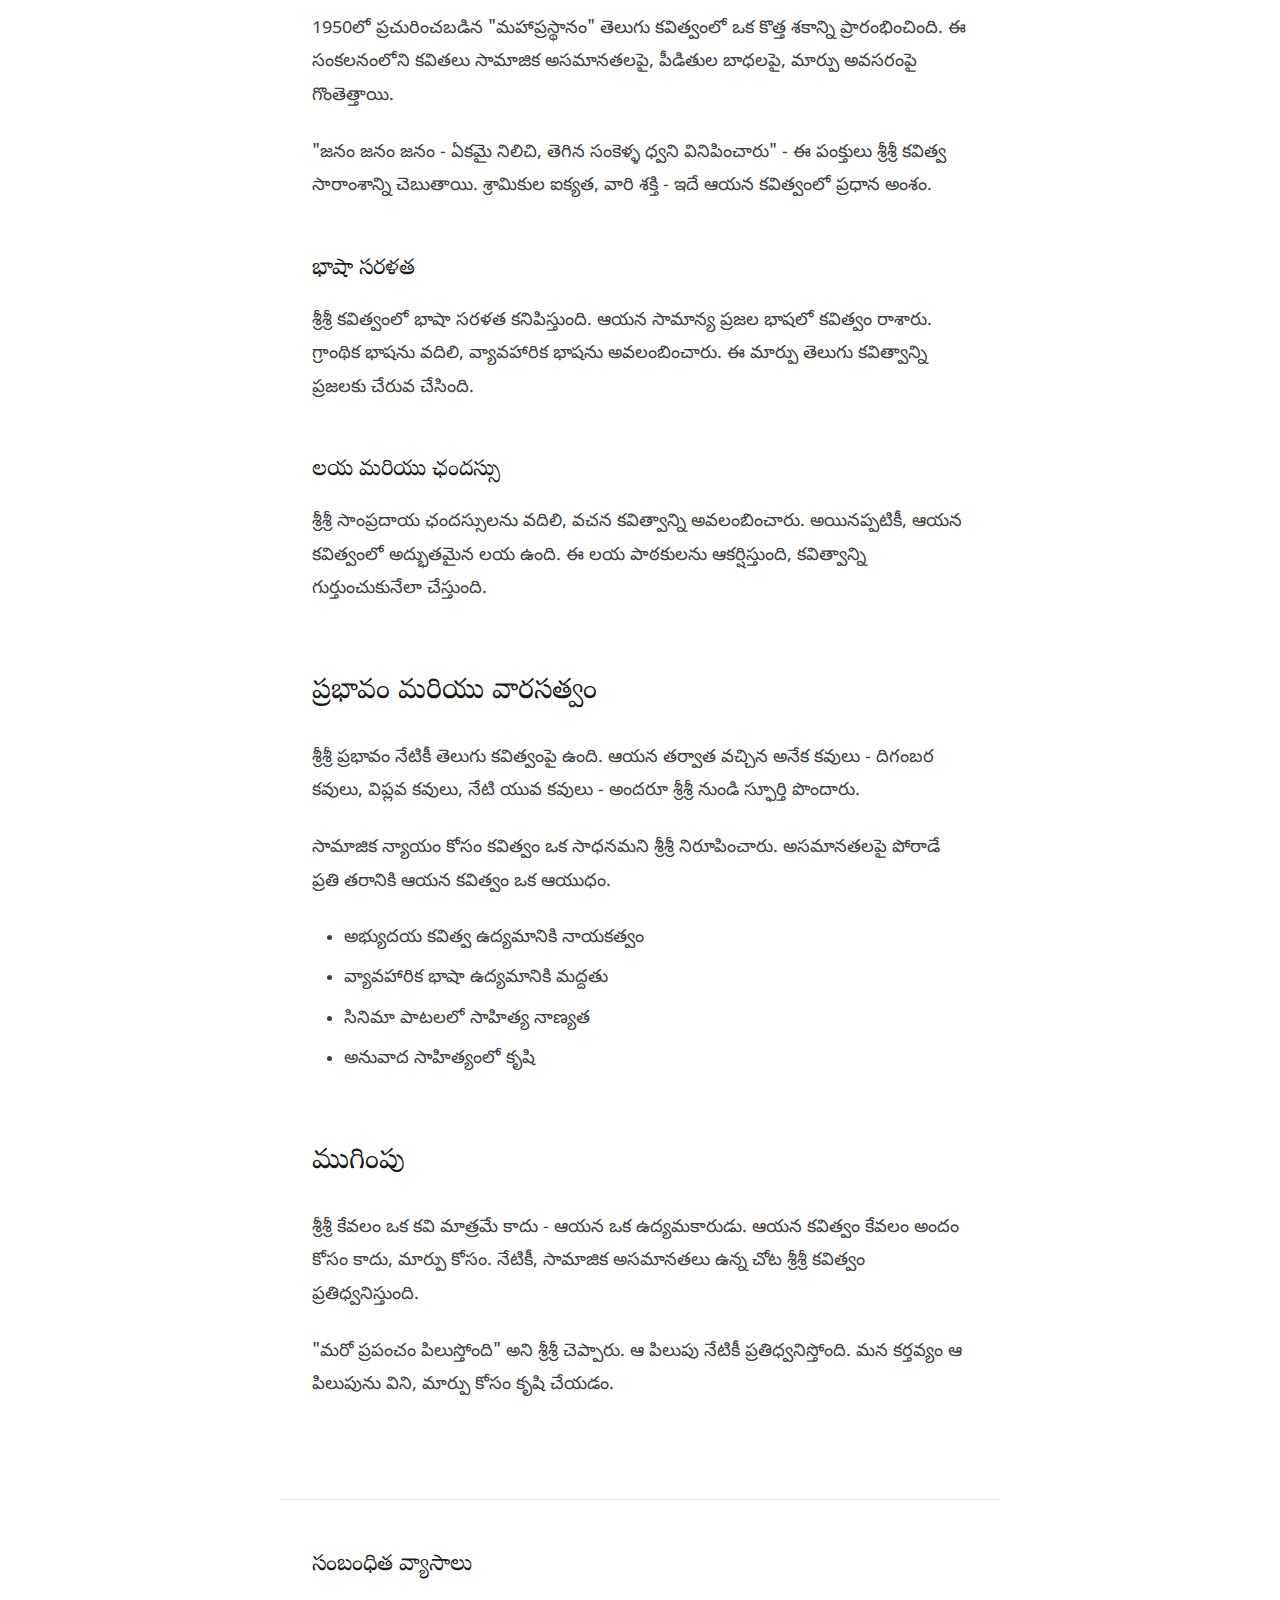
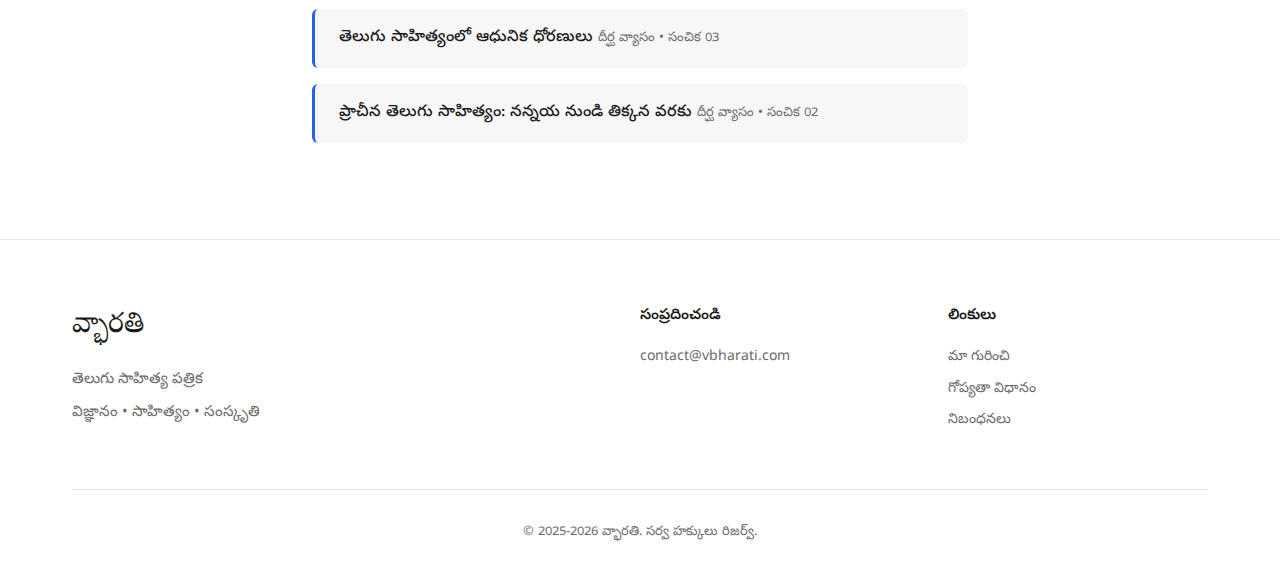
<file: articles/kavita-vishleshanam.html>
<!DOCTYPE html>
<html lang="te">
<head>
    <meta charset="UTF-8">
    <meta name="viewport" content="width=device-width, initial-scale=1.0">
    <title>శ్రీశ్రీ కవిత్వంలో విప్లవ స్ఫూర్తి | వ్భారతి</title>
    <link rel="preconnect" href="https://fonts.googleapis.com">
    <link rel="preconnect" href="https://fonts.gstatic.com" crossorigin>
    <link href="https://fonts.googleapis.com/css2?family=Inter:wght@400;500;600;700&family=Noto+Sans+Telugu:wght@400;500;600;700&family=Noto+Serif+Telugu:wght@400;500;600;700&display=swap" rel="stylesheet">
    <link rel="stylesheet" href="../styles.css">
</head>
<body>
    <header class="header">
        <div class="container">
            <nav class="nav">
                <a href="/" class="logo">వ్భారతి</a>
                <div class="nav-links">
                    <a href="/" class="nav-link">వ్యాసాలు</a>
                    <a href="/about.html" class="nav-link">మా గురించి</a>
                    <a href="/search.html" class="nav-link">వెతుకు</a>
                </div>
            </nav>
        </div>
    </header>

    <main class="main article-page">
        <div class="container">
            <a href="/" class="back-link">← వ్యాసాలకు తిరిగి వెళ్ళు</a>
        </div>

        <article>
            <header class="article-header">
                <div class="article-meta">
                    <span class="tag-pill">విమర్శ</span>
                    <span class="tag-pill">సంచిక 03</span>
                </div>
                <h1 class="article-page-title">శ్రీశ్రీ కవిత్వంలో విప్లవ స్ఫూర్తి</h1>
                <p class="article-byline">Words by <a href="/authors/padmavati-devi.html">పద్మావతి దేవి</a></p>
                <p class="article-date">జనవరి 5, 2026</p>
            </header>

            <div class="article-hero-image">
                <div class="article-hero-placeholder">కవిత్వం</div>
            </div>

            <div class="article-content">
                <p><span class="drop-cap">మ</span>హాకవి శ్రీశ్రీ తెలుగు సాహిత్యంలో ఒక విప్లవాన్ని తీసుకొచ్చారు. ఆయన కవిత్వంలో సామాజిక చైతన్యం, అసమానతలపై ఆగ్రహం, మార్పు కోసం ఆకాంక్ష స్పష్టంగా కనిపిస్తాయి. ఈ వ్యాసంలో శ్రీశ్రీ కవిత్వంలోని విప్లవ స్ఫూర్తిని విశ్లేషిద్దాం.</p>

                <h2>శ్రీశ్రీ: ఒక పరిచయం</h2>

                <p>శ్రీరంగం శ్రీనివాసరావు (1910-1983), ఆప్యాయంగా శ్రీశ్రీ అని పిలవబడే ఈ మహాకవి, తెలుగు సాహిత్యంలో అభ్యుదయ కవిత్వానికి మార్గదర్శి. ఆయన "మహాప్రస్థానం" తెలుగు సాహిత్యంలో ఒక మైలురాయి.</p>

                <p>విశాఖపట్నంలో జన్మించిన శ్రీశ్రీ, తన జీవితకాలంలో అనేక సాహిత్య ప్రక్రియలలో రచనలు చేశారు. కవిత్వం, నాటకాలు, వ్యాసాలు, అనువాదాలు - అన్నింటిలో ఆయన ముద్ర స్పష్టంగా కనిపిస్తుంది.</p>

                <blockquote>
                    "మహాప్రస్థానం కవితా సంకలనం తెలుగు సాహిత్యంలో ఒక మలుపు. ఇది కవిత్వం చదివే, రాసే విధానాన్నే మార్చేసింది."
                </blockquote>

                <h2>మహాప్రస్థానం: విప్లవ గీతం</h2>

                <p>1950లో ప్రచురించబడిన "మహాప్రస్థానం" తెలుగు కవిత్వంలో ఒక కొత్త శకాన్ని ప్రారంభించింది. ఈ సంకలనంలోని కవితలు సామాజిక అసమానతలపై, పీడితుల బాధలపై, మార్పు అవసరంపై గొంతెత్తాయి.</p>

                <p>"జనం జనం జనం - ఏకమై నిలిచి, తెగిన సంకెళ్ళ ధ్వని వినిపించారు" - ఈ పంక్తులు శ్రీశ్రీ కవిత్వ సారాంశాన్ని చెబుతాయి. శ్రామికుల ఐక్యత, వారి శక్తి - ఇదే ఆయన కవిత్వంలో ప్రధాన అంశం.</p>

                <h3>భాషా సరళత</h3>

                <p>శ్రీశ్రీ కవిత్వంలో భాషా సరళత కనిపిస్తుంది. ఆయన సామాన్య ప్రజల భాషలో కవిత్వం రాశారు. గ్రాంథిక భాషను వదిలి, వ్యావహారిక భాషను అవలంబించారు. ఈ మార్పు తెలుగు కవిత్వాన్ని ప్రజలకు చేరువ చేసింది.</p>

                <h3>లయ మరియు ఛందస్సు</h3>

                <p>శ్రీశ్రీ సాంప్రదాయ ఛందస్సులను వదిలి, వచన కవిత్వాన్ని అవలంబించారు. అయినప్పటికీ, ఆయన కవిత్వంలో అద్భుతమైన లయ ఉంది. ఈ లయ పాఠకులను ఆకర్షిస్తుంది, కవిత్వాన్ని గుర్తుంచుకునేలా చేస్తుంది.</p>

                <h2>ప్రభావం మరియు వారసత్వం</h2>

                <p>శ్రీశ్రీ ప్రభావం నేటికీ తెలుగు కవిత్వంపై ఉంది. ఆయన తర్వాత వచ్చిన అనేక కవులు - దిగంబర కవులు, విప్లవ కవులు, నేటి యువ కవులు - అందరూ శ్రీశ్రీ నుండి స్ఫూర్తి పొందారు.</p>

                <p>సామాజిక న్యాయం కోసం కవిత్వం ఒక సాధనమని శ్రీశ్రీ నిరూపించారు. అసమానతలపై పోరాడే ప్రతి తరానికి ఆయన కవిత్వం ఒక ఆయుధం.</p>

                <ul>
                    <li>అభ్యుదయ కవిత్వ ఉద్యమానికి నాయకత్వం</li>
                    <li>వ్యావహారిక భాషా ఉద్యమానికి మద్దతు</li>
                    <li>సినిమా పాటలలో సాహిత్య నాణ్యత</li>
                    <li>అనువాద సాహిత్యంలో కృషి</li>
                </ul>

                <h2>ముగింపు</h2>

                <p>శ్రీశ్రీ కేవలం ఒక కవి మాత్రమే కాదు - ఆయన ఒక ఉద్యమకారుడు. ఆయన కవిత్వం కేవలం అందం కోసం కాదు, మార్పు కోసం. నేటికీ, సామాజిక అసమానతలు ఉన్న చోట శ్రీశ్రీ కవిత్వం ప్రతిధ్వనిస్తుంది.</p>

                <p>"మరో ప్రపంచం పిలుస్తోంది" అని శ్రీశ్రీ చెప్పారు. ఆ పిలుపు నేటికీ ప్రతిధ్వనిస్తోంది. మన కర్తవ్యం ఆ పిలుపును విని, మార్పు కోసం కృషి చేయడం.</p>
            </div>
        </article>

        <section class="related-articles">
            <h3>సంబంధిత వ్యాసాలు</h3>
            <div class="related-list">
                <a href="telugu-sahityam.html" class="related-item">
                    <span class="related-item-title">తెలుగు సాహిత్యంలో ఆధునిక ధోరణులు</span>
                    <span class="related-item-meta">దీర్ఘ వ్యాసం • సంచిక 03</span>
                </a>
                <a href="praacheena-sahityam.html" class="related-item">
                    <span class="related-item-title">ప్రాచీన తెలుగు సాహిత్యం: నన్నయ నుండి తిక్కన వరకు</span>
                    <span class="related-item-meta">దీర్ఘ వ్యాసం • సంచిక 02</span>
                </a>
            </div>
        </section>
    </main>

    <footer class="footer">
        <div class="container">
            <div class="footer-content">
                <div class="footer-section">
                    <h3 class="footer-title">వ్భారతి</h3>
                    <p class="footer-tagline">తెలుగు సాహిత్య పత్రిక</p>
                    <p class="footer-tagline">విజ్ఞానం • సాహిత్యం • సంస్కృతి</p>
                </div>
                <div class="footer-section">
                    <h4 class="footer-subtitle">సంప్రదించండి</h4>
                    <p class="footer-text">contact@vbharati.com</p>
                </div>
                <div class="footer-section">
                    <h4 class="footer-subtitle">లింకులు</h4>
                    <a href="/about.html" class="footer-link">మా గురించి</a>
                    <a href="/privacy.html" class="footer-link">గోప్యతా విధానం</a>
                    <a href="/terms.html" class="footer-link">నిబంధనలు</a>
                </div>
            </div>
            <div class="footer-bottom">
                <p>© 2025-2026 వ్భారతి. సర్వ హక్కులు రిజర్వ్.</p>
            </div>
        </div>
    </footer>
</body>
</html>
</file>
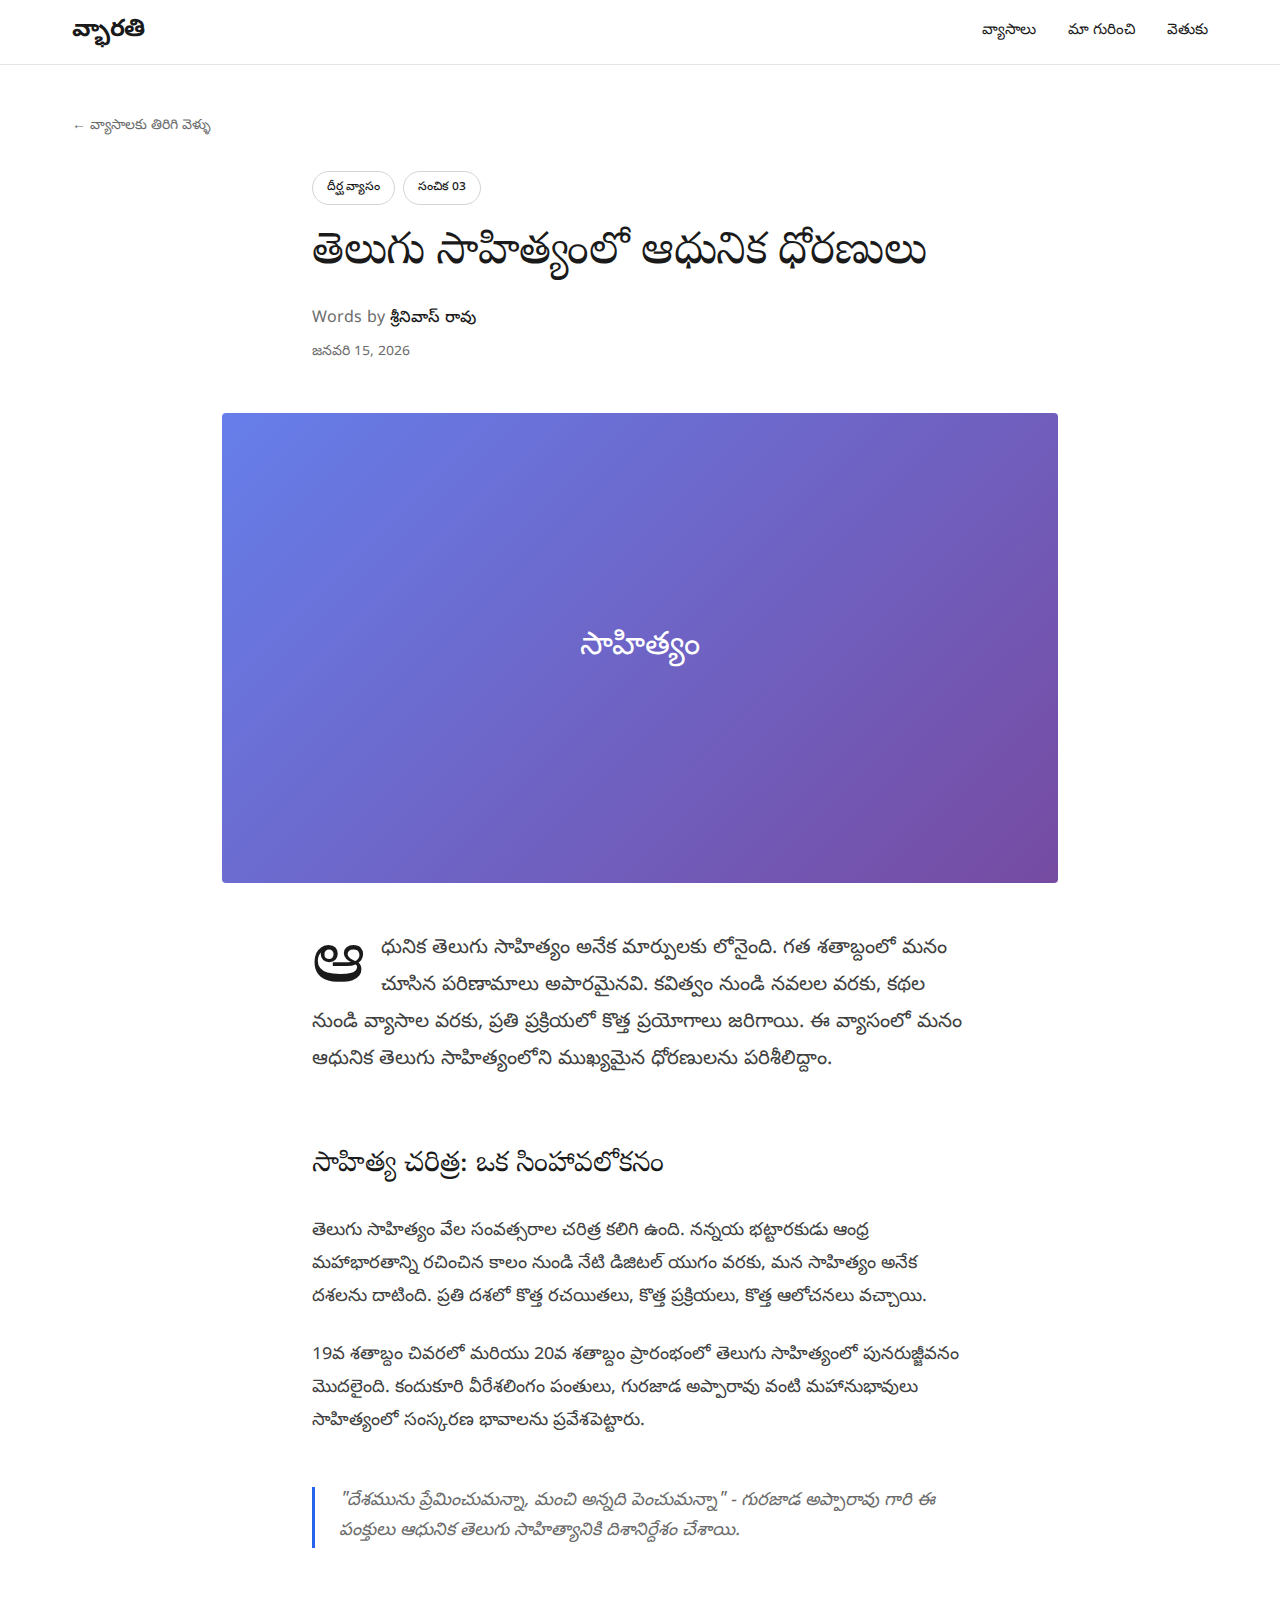
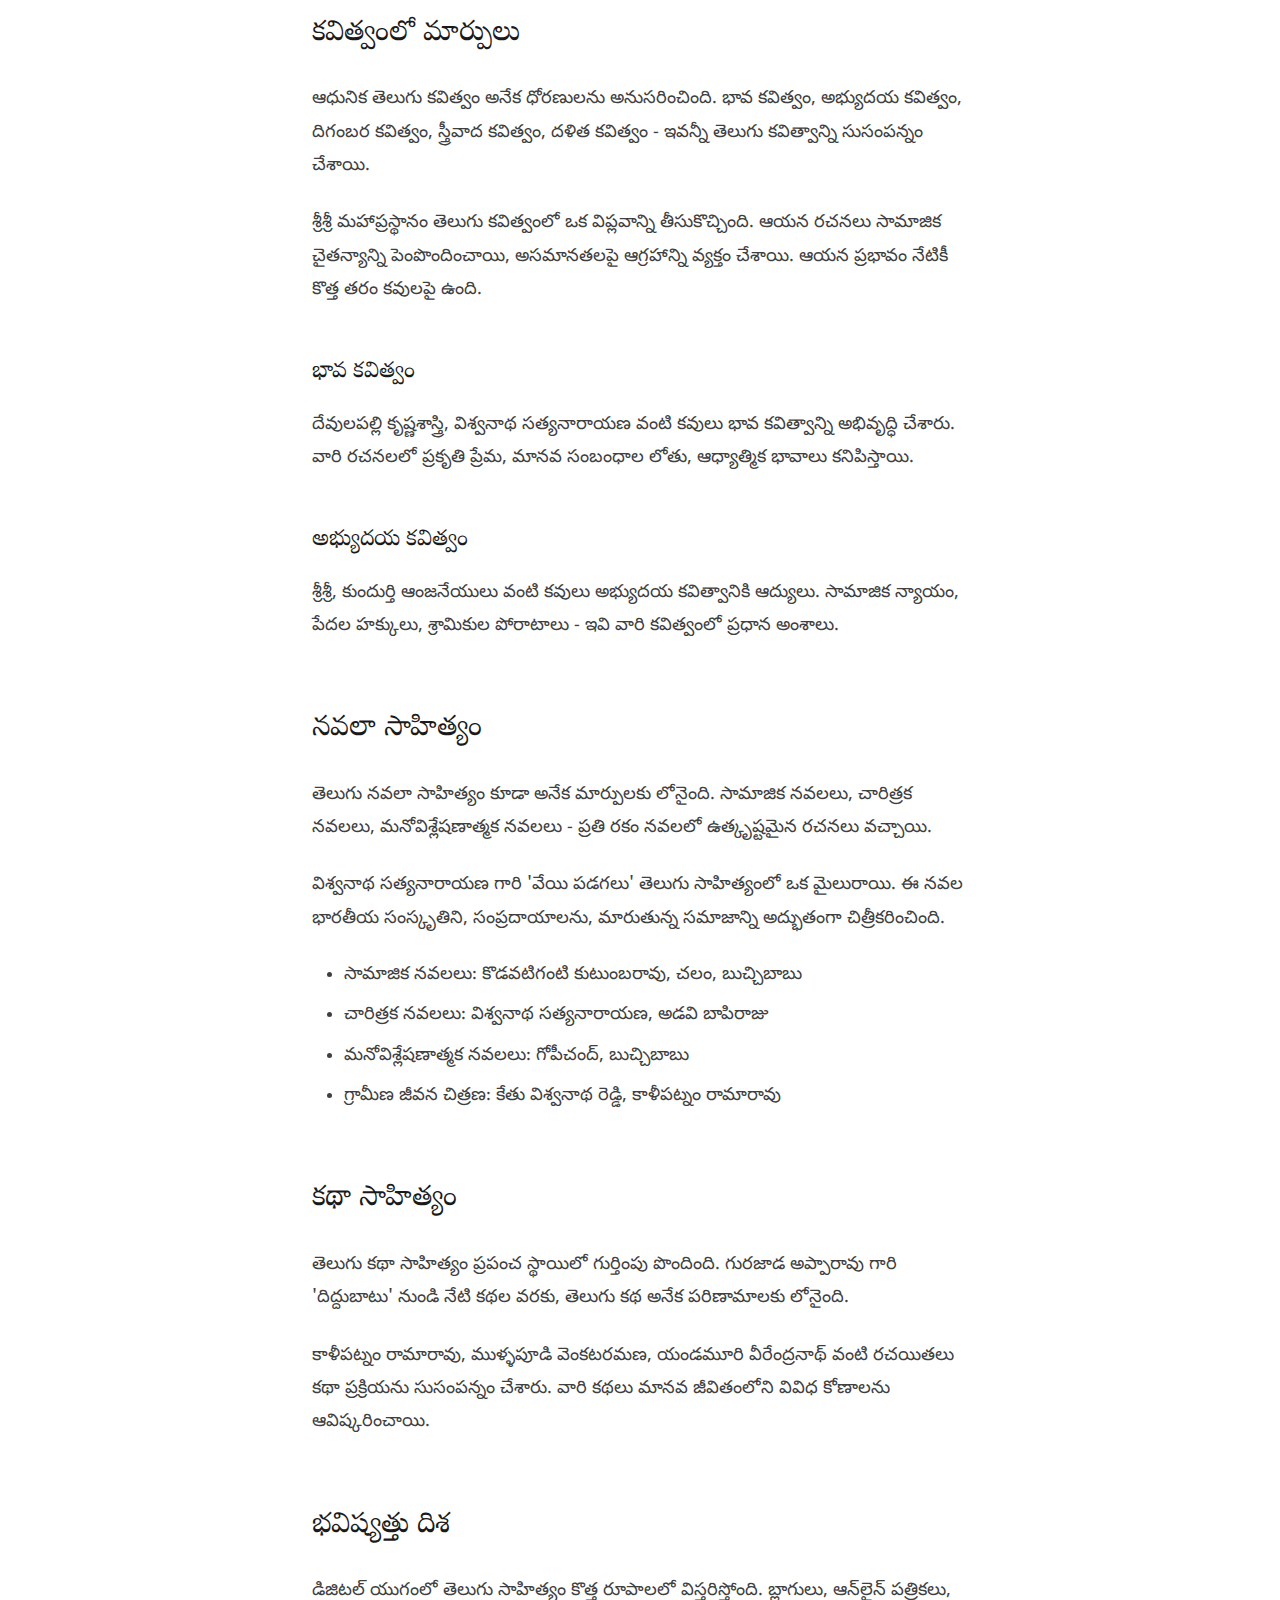
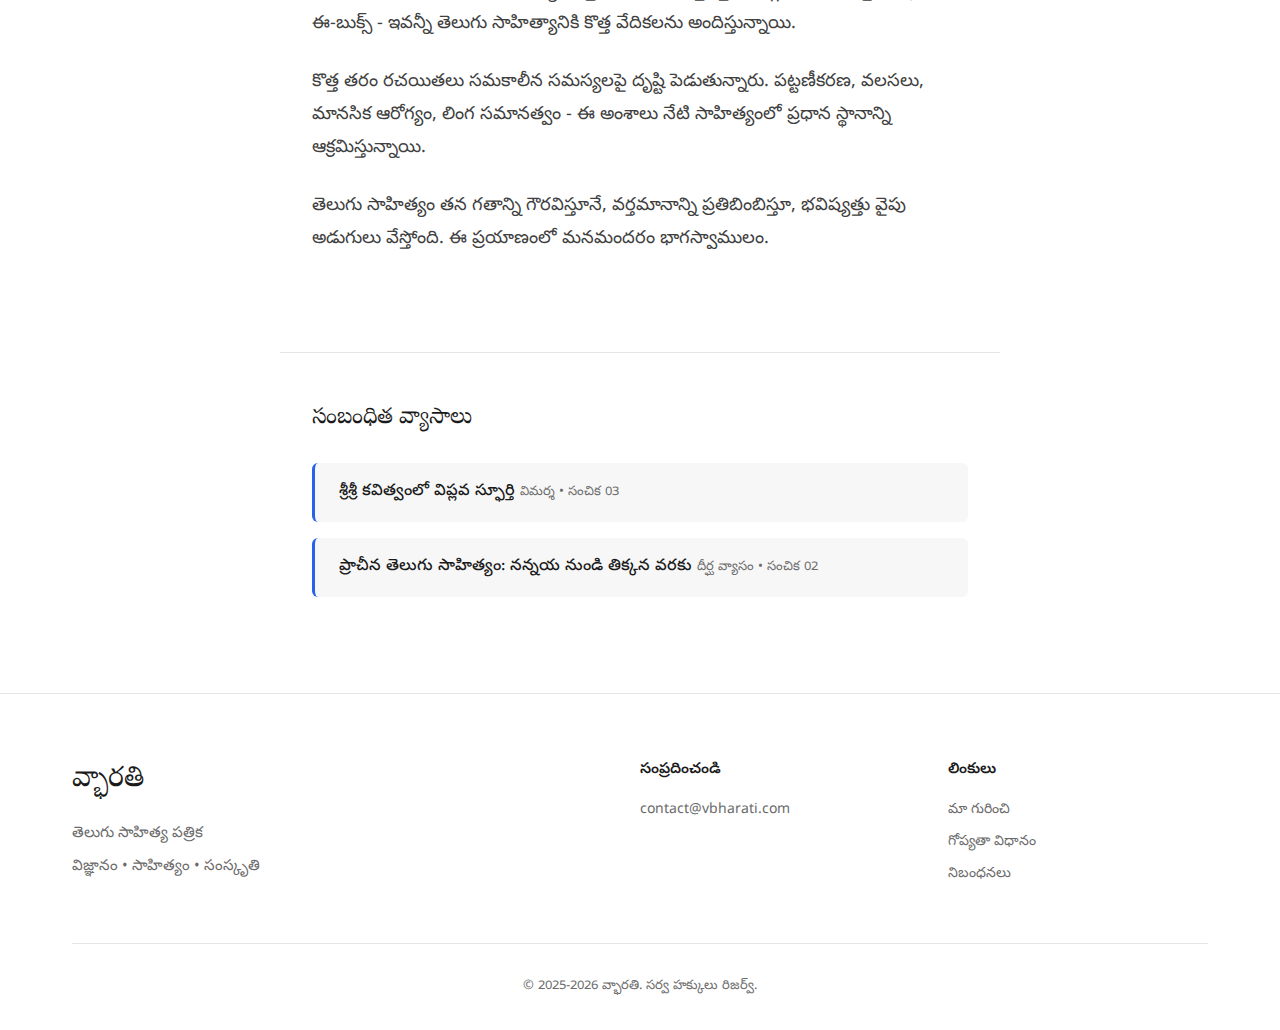
<file: articles/telugu-sahityam.html>
<!DOCTYPE html>
<html lang="te">
<head>
    <meta charset="UTF-8">
    <meta name="viewport" content="width=device-width, initial-scale=1.0">
    <title>తెలుగు సాహిత్యంలో ఆధునిక ధోరణులు | వ్భారతి</title>
    <link rel="preconnect" href="https://fonts.googleapis.com">
    <link rel="preconnect" href="https://fonts.gstatic.com" crossorigin>
    <link href="https://fonts.googleapis.com/css2?family=Inter:wght@400;500;600;700&family=Noto+Sans+Telugu:wght@400;500;600;700&family=Noto+Serif+Telugu:wght@400;500;600;700&display=swap" rel="stylesheet">
    <link rel="stylesheet" href="../styles.css">
</head>
<body>
    <header class="header">
        <div class="container">
            <nav class="nav">
                <a href="/" class="logo">వ్భారతి</a>
                <div class="nav-links">
                    <a href="/" class="nav-link">వ్యాసాలు</a>
                    <a href="/about.html" class="nav-link">మా గురించి</a>
                    <a href="/search.html" class="nav-link">వెతుకు</a>
                </div>
            </nav>
        </div>
    </header>

    <main class="main article-page">
        <div class="container">
            <a href="/" class="back-link">← వ్యాసాలకు తిరిగి వెళ్ళు</a>
        </div>

        <article>
            <header class="article-header">
                <div class="article-meta">
                    <span class="tag-pill">దీర్ఘ వ్యాసం</span>
                    <span class="tag-pill">సంచిక 03</span>
                </div>
                <h1 class="article-page-title">తెలుగు సాహిత్యంలో ఆధునిక ధోరణులు</h1>
                <p class="article-byline">Words by <a href="/authors/srinivas-rao.html">శ్రీనివాస్ రావు</a></p>
                <p class="article-date">జనవరి 15, 2026</p>
            </header>

            <div class="article-hero-image">
                <div class="article-hero-placeholder">సాహిత్యం</div>
            </div>

            <div class="article-content">
                <p><span class="drop-cap">ఆ</span>ధునిక తెలుగు సాహిత్యం అనేక మార్పులకు లోనైంది. గత శతాబ్దంలో మనం చూసిన పరిణామాలు అపారమైనవి. కవిత్వం నుండి నవలల వరకు, కథల నుండి వ్యాసాల వరకు, ప్రతి ప్రక్రియలో కొత్త ప్రయోగాలు జరిగాయి. ఈ వ్యాసంలో మనం ఆధునిక తెలుగు సాహిత్యంలోని ముఖ్యమైన ధోరణులను పరిశీలిద్దాం.</p>

                <h2>సాహిత్య చరిత్ర: ఒక సింహావలోకనం</h2>

                <p>తెలుగు సాహిత్యం వేల సంవత్సరాల చరిత్ర కలిగి ఉంది. నన్నయ భట్టారకుడు ఆంధ్ర మహాభారతాన్ని రచించిన కాలం నుండి నేటి డిజిటల్ యుగం వరకు, మన సాహిత్యం అనేక దశలను దాటింది. ప్రతి దశలో కొత్త రచయితలు, కొత్త ప్రక్రియలు, కొత్త ఆలోచనలు వచ్చాయి.</p>

                <p>19వ శతాబ్దం చివరలో మరియు 20వ శతాబ్దం ప్రారంభంలో తెలుగు సాహిత్యంలో పునరుజ్జీవనం మొదలైంది. కందుకూరి వీరేశలింగం పంతులు, గురజాడ అప్పారావు వంటి మహానుభావులు సాహిత్యంలో సంస్కరణ భావాలను ప్రవేశపెట్టారు.</p>

                <blockquote>
                    "దేశమును ప్రేమించుమన్నా, మంచి అన్నది పెంచుమన్నా" - గురజాడ అప్పారావు గారి ఈ పంక్తులు ఆధునిక తెలుగు సాహిత్యానికి దిశానిర్దేశం చేశాయి.
                </blockquote>

                <h2>కవిత్వంలో మార్పులు</h2>

                <p>ఆధునిక తెలుగు కవిత్వం అనేక ధోరణులను అనుసరించింది. భావ కవిత్వం, అభ్యుదయ కవిత్వం, దిగంబర కవిత్వం, స్త్రీవాద కవిత్వం, దళిత కవిత్వం - ఇవన్నీ తెలుగు కవిత్వాన్ని సుసంపన్నం చేశాయి.</p>

                <p>శ్రీశ్రీ మహాప్రస్థానం తెలుగు కవిత్వంలో ఒక విప్లవాన్ని తీసుకొచ్చింది. ఆయన రచనలు సామాజిక చైతన్యాన్ని పెంపొందించాయి, అసమానతలపై ఆగ్రహాన్ని వ్యక్తం చేశాయి. ఆయన ప్రభావం నేటికీ కొత్త తరం కవులపై ఉంది.</p>

                <h3>భావ కవిత్వం</h3>

                <p>దేవులపల్లి కృష్ణశాస్త్రి, విశ్వనాథ సత్యనారాయణ వంటి కవులు భావ కవిత్వాన్ని అభివృద్ధి చేశారు. వారి రచనలలో ప్రకృతి ప్రేమ, మానవ సంబంధాల లోతు, ఆధ్యాత్మిక భావాలు కనిపిస్తాయి.</p>

                <h3>అభ్యుదయ కవిత్వం</h3>

                <p>శ్రీశ్రీ, కుందుర్తి ఆంజనేయులు వంటి కవులు అభ్యుదయ కవిత్వానికి ఆద్యులు. సామాజిక న్యాయం, పేదల హక్కులు, శ్రామికుల పోరాటాలు - ఇవి వారి కవిత్వంలో ప్రధాన అంశాలు.</p>

                <h2>నవలా సాహిత్యం</h2>

                <p>తెలుగు నవలా సాహిత్యం కూడా అనేక మార్పులకు లోనైంది. సామాజిక నవలలు, చారిత్రక నవలలు, మనోవిశ్లేషణాత్మక నవలలు - ప్రతి రకం నవలలో ఉత్కృష్టమైన రచనలు వచ్చాయి.</p>

                <p>విశ్వనాథ సత్యనారాయణ గారి 'వేయి పడగలు' తెలుగు సాహిత్యంలో ఒక మైలురాయి. ఈ నవల భారతీయ సంస్కృతిని, సంప్రదాయాలను, మారుతున్న సమాజాన్ని అద్భుతంగా చిత్రీకరించింది.</p>

                <ul>
                    <li>సామాజిక నవలలు: కొడవటిగంటి కుటుంబరావు, చలం, బుచ్చిబాబు</li>
                    <li>చారిత్రక నవలలు: విశ్వనాథ సత్యనారాయణ, అడవి బాపిరాజు</li>
                    <li>మనోవిశ్లేషణాత్మక నవలలు: గోపీచంద్, బుచ్చిబాబు</li>
                    <li>గ్రామీణ జీవన చిత్రణ: కేతు విశ్వనాథ రెడ్డి, కాళీపట్నం రామారావు</li>
                </ul>

                <h2>కథా సాహిత్యం</h2>

                <p>తెలుగు కథా సాహిత్యం ప్రపంచ స్థాయిలో గుర్తింపు పొందింది. గురజాడ అప్పారావు గారి 'దిద్దుబాటు' నుండి నేటి కథల వరకు, తెలుగు కథ అనేక పరిణామాలకు లోనైంది.</p>

                <p>కాళీపట్నం రామారావు, ముళ్ళపూడి వెంకటరమణ, యండమూరి వీరేంద్రనాథ్ వంటి రచయితలు కథా ప్రక్రియను సుసంపన్నం చేశారు. వారి కథలు మానవ జీవితంలోని వివిధ కోణాలను ఆవిష్కరించాయి.</p>

                <h2>భవిష్యత్తు దిశ</h2>

                <p>డిజిటల్ యుగంలో తెలుగు సాహిత్యం కొత్త రూపాలలో విస్తరిస్తోంది. బ్లాగులు, ఆన్‌లైన్ పత్రికలు, ఈ-బుక్స్ - ఇవన్నీ తెలుగు సాహిత్యానికి కొత్త వేదికలను అందిస్తున్నాయి.</p>

                <p>కొత్త తరం రచయితలు సమకాలీన సమస్యలపై దృష్టి పెడుతున్నారు. పట్టణీకరణ, వలసలు, మానసిక ఆరోగ్యం, లింగ సమానత్వం - ఈ అంశాలు నేటి సాహిత్యంలో ప్రధాన స్థానాన్ని ఆక్రమిస్తున్నాయి.</p>

                <p>తెలుగు సాహిత్యం తన గతాన్ని గౌరవిస్తూనే, వర్తమానాన్ని ప్రతిబింబిస్తూ, భవిష్యత్తు వైపు అడుగులు వేస్తోంది. ఈ ప్రయాణంలో మనమందరం భాగస్వాములం.</p>
            </div>
        </article>

        <section class="related-articles">
            <h3>సంబంధిత వ్యాసాలు</h3>
            <div class="related-list">
                <a href="kavita-vishleshanam.html" class="related-item">
                    <span class="related-item-title">శ్రీశ్రీ కవిత్వంలో విప్లవ స్ఫూర్తి</span>
                    <span class="related-item-meta">విమర్శ • సంచిక 03</span>
                </a>
                <a href="praacheena-sahityam.html" class="related-item">
                    <span class="related-item-title">ప్రాచీన తెలుగు సాహిత్యం: నన్నయ నుండి తిక్కన వరకు</span>
                    <span class="related-item-meta">దీర్ఘ వ్యాసం • సంచిక 02</span>
                </a>
            </div>
        </section>
    </main>

    <footer class="footer">
        <div class="container">
            <div class="footer-content">
                <div class="footer-section">
                    <h3 class="footer-title">వ్భారతి</h3>
                    <p class="footer-tagline">తెలుగు సాహిత్య పత్రిక</p>
                    <p class="footer-tagline">విజ్ఞానం • సాహిత్యం • సంస్కృతి</p>
                </div>
                <div class="footer-section">
                    <h4 class="footer-subtitle">సంప్రదించండి</h4>
                    <p class="footer-text">contact@vbharati.com</p>
                </div>
                <div class="footer-section">
                    <h4 class="footer-subtitle">లింకులు</h4>
                    <a href="/about.html" class="footer-link">మా గురించి</a>
                    <a href="/privacy.html" class="footer-link">గోప్యతా విధానం</a>
                    <a href="/terms.html" class="footer-link">నిబంధనలు</a>
                </div>
            </div>
            <div class="footer-bottom">
                <p>© 2025-2026 వ్భారతి. సర్వ హక్కులు రిజర్వ్.</p>
            </div>
        </div>
    </footer>
</body>
</html>
</file>
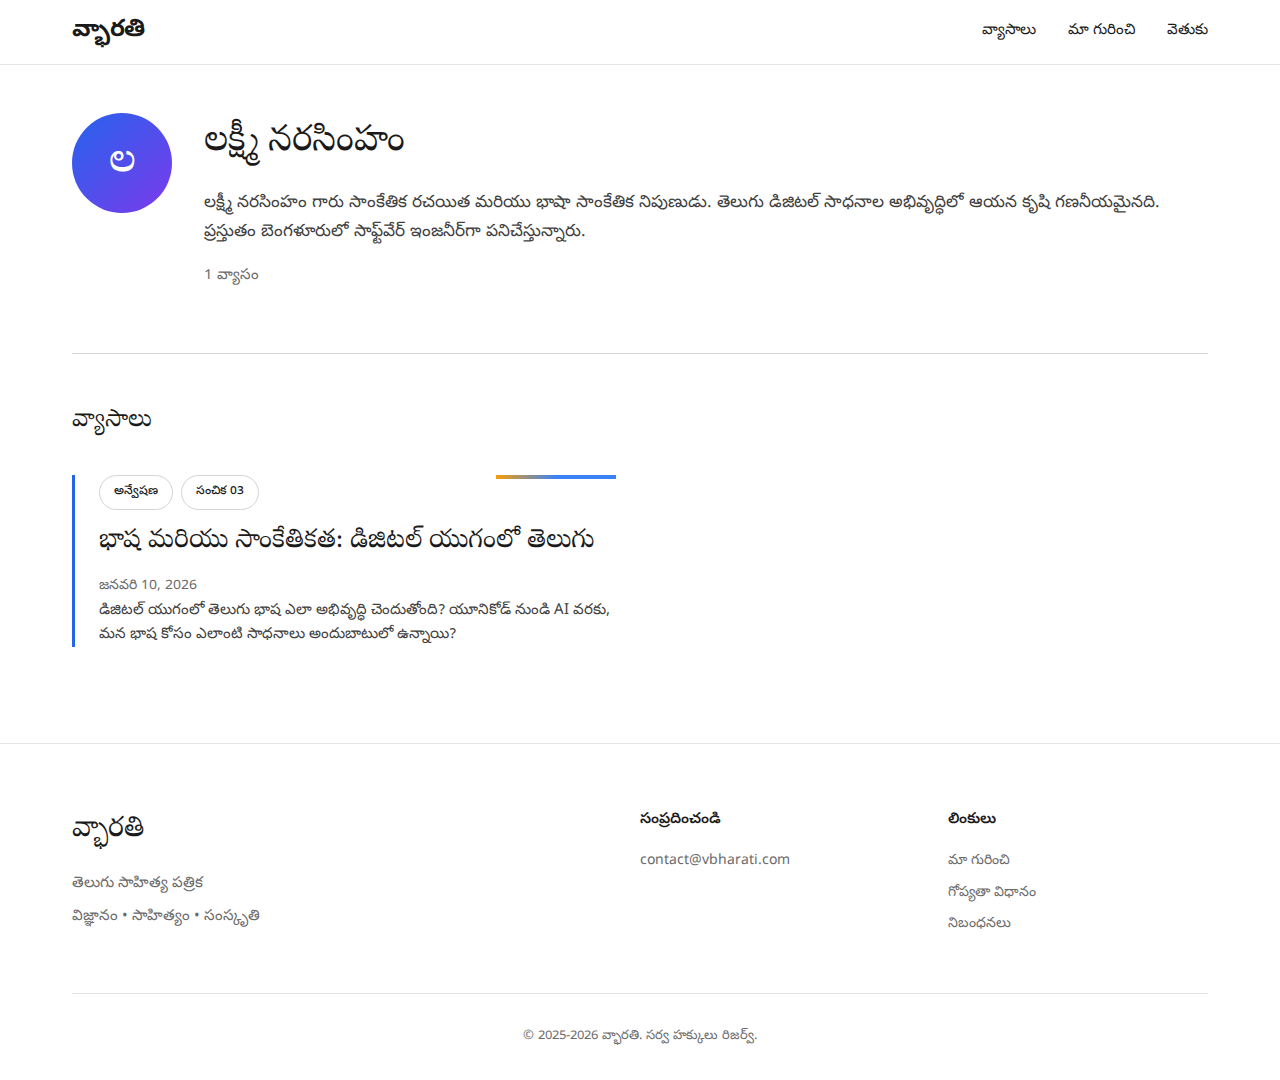
<file: authors/lakshmi-narasimham.html>
<!DOCTYPE html>
<html lang="te">
<head>
    <meta charset="UTF-8">
    <meta name="viewport" content="width=device-width, initial-scale=1.0">
    <title>లక్ష్మీ నరసింహం | వ్భారతి</title>
    <link rel="preconnect" href="https://fonts.googleapis.com">
    <link rel="preconnect" href="https://fonts.gstatic.com" crossorigin>
    <link href="https://fonts.googleapis.com/css2?family=Inter:wght@400;500;600;700&family=Noto+Sans+Telugu:wght@400;500;600;700&family=Noto+Serif+Telugu:wght@400;500;600;700&display=swap" rel="stylesheet">
    <link rel="stylesheet" href="../styles.css">
</head>
<body>
    <header class="header">
        <div class="container">
            <nav class="nav">
                <a href="/" class="logo">వ్భారతి</a>
                <div class="nav-links">
                    <a href="/" class="nav-link">వ్యాసాలు</a>
                    <a href="/about.html" class="nav-link">మా గురించి</a>
                    <a href="/search.html" class="nav-link">వెతుకు</a>
                </div>
            </nav>
        </div>
    </header>

    <main class="main author-page">
        <div class="container">
            <section class="author-header">
                <div class="author-avatar">ల</div>
                <div class="author-info">
                    <h1 class="author-name">లక్ష్మీ నరసింహం</h1>
                    <p class="author-bio">లక్ష్మీ నరసింహం గారు సాంకేతిక రచయిత మరియు భాషా సాంకేతిక నిపుణుడు. తెలుగు డిజిటల్ సాధనాల అభివృద్ధిలో ఆయన కృషి గణనీయమైనది. ప్రస్తుతం బెంగళూరులో సాఫ్ట్‌వేర్ ఇంజనీర్‌గా పనిచేస్తున్నారు.</p>
                    <p class="author-articles-count">1 వ్యాసం</p>
                </div>
            </section>

            <hr class="section-divider">

            <section class="author-articles">
                <h2 class="section-title">వ్యాసాలు</h2>
                <div class="articles-grid">
                    <article class="article-card">
                        <a href="/articles/bhasha-technology.html" class="article-link">
                            <div class="article-tags">
                                <span class="tag-pill">అన్వేషణ</span>
                                <span class="tag-pill">సంచిక 03</span>
                            </div>
                            <h2 class="article-title">భాష మరియు సాంకేతికత: డిజిటల్ యుగంలో తెలుగు</h2>
                            <p class="article-date">జనవరి 10, 2026</p>
                            <p class="article-excerpt">
                                డిజిటల్ యుగంలో తెలుగు భాష ఎలా అభివృద్ధి చెందుతోంది? యూనికోడ్ నుండి AI వరకు, మన భాష కోసం ఎలాంటి సాధనాలు అందుబాటులో ఉన్నాయి?
                            </p>
                        </a>
                    </article>
                </div>
            </section>
        </div>
    </main>

    <footer class="footer">
        <div class="container">
            <div class="footer-content">
                <div class="footer-section">
                    <h3 class="footer-title">వ్భారతి</h3>
                    <p class="footer-tagline">తెలుగు సాహిత్య పత్రిక</p>
                    <p class="footer-tagline">విజ్ఞానం • సాహిత్యం • సంస్కృతి</p>
                </div>
                <div class="footer-section">
                    <h4 class="footer-subtitle">సంప్రదించండి</h4>
                    <p class="footer-text">contact@vbharati.com</p>
                </div>
                <div class="footer-section">
                    <h4 class="footer-subtitle">లింకులు</h4>
                    <a href="/about.html" class="footer-link">మా గురించి</a>
                    <a href="/privacy.html" class="footer-link">గోప్యతా విధానం</a>
                    <a href="/terms.html" class="footer-link">నిబంధనలు</a>
                </div>
            </div>
            <div class="footer-bottom">
                <p>© 2025-2026 వ్భారతి. సర్వ హక్కులు రిజర్వ్.</p>
            </div>
        </div>
    </footer>
</body>
</html>
</file>
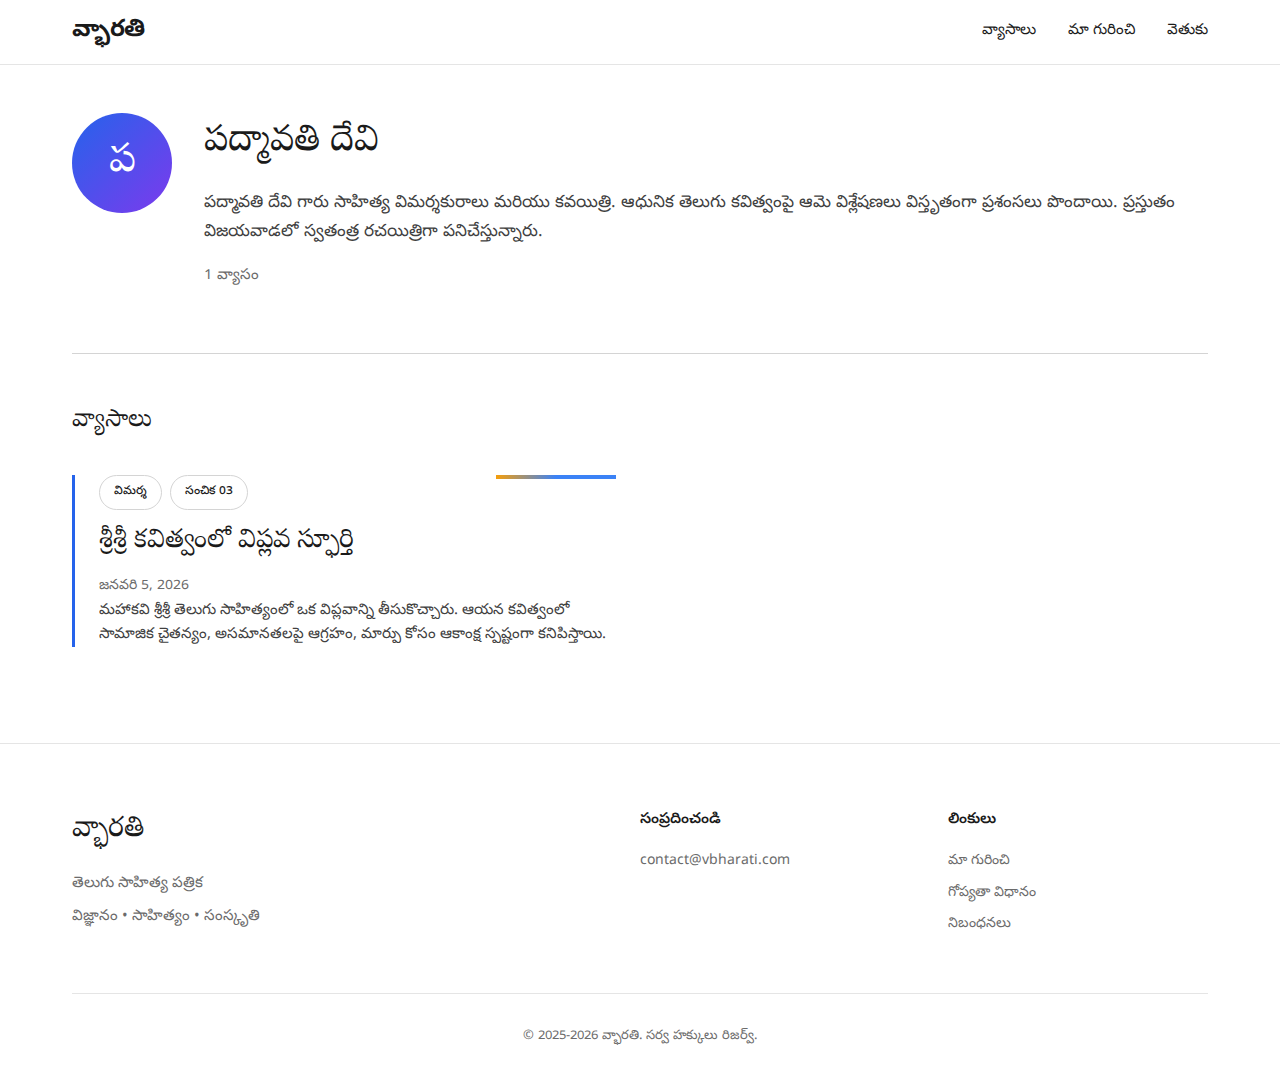
<file: authors/padmavati-devi.html>
<!DOCTYPE html>
<html lang="te">
<head>
    <meta charset="UTF-8">
    <meta name="viewport" content="width=device-width, initial-scale=1.0">
    <title>పద్మావతి దేవి | వ్భారతి</title>
    <link rel="preconnect" href="https://fonts.googleapis.com">
    <link rel="preconnect" href="https://fonts.gstatic.com" crossorigin>
    <link href="https://fonts.googleapis.com/css2?family=Inter:wght@400;500;600;700&family=Noto+Sans+Telugu:wght@400;500;600;700&family=Noto+Serif+Telugu:wght@400;500;600;700&display=swap" rel="stylesheet">
    <link rel="stylesheet" href="../styles.css">
</head>
<body>
    <header class="header">
        <div class="container">
            <nav class="nav">
                <a href="/" class="logo">వ్భారతి</a>
                <div class="nav-links">
                    <a href="/" class="nav-link">వ్యాసాలు</a>
                    <a href="/about.html" class="nav-link">మా గురించి</a>
                    <a href="/search.html" class="nav-link">వెతుకు</a>
                </div>
            </nav>
        </div>
    </header>

    <main class="main author-page">
        <div class="container">
            <section class="author-header">
                <div class="author-avatar">ప</div>
                <div class="author-info">
                    <h1 class="author-name">పద్మావతి దేవి</h1>
                    <p class="author-bio">పద్మావతి దేవి గారు సాహిత్య విమర్శకురాలు మరియు కవయిత్రి. ఆధునిక తెలుగు కవిత్వంపై ఆమె విశ్లేషణలు విస్తృతంగా ప్రశంసలు పొందాయి. ప్రస్తుతం విజయవాడలో స్వతంత్ర రచయిత్రిగా పనిచేస్తున్నారు.</p>
                    <p class="author-articles-count">1 వ్యాసం</p>
                </div>
            </section>

            <hr class="section-divider">

            <section class="author-articles">
                <h2 class="section-title">వ్యాసాలు</h2>
                <div class="articles-grid">
                    <article class="article-card">
                        <a href="/articles/kavita-vishleshanam.html" class="article-link">
                            <div class="article-tags">
                                <span class="tag-pill">విమర్శ</span>
                                <span class="tag-pill">సంచిక 03</span>
                            </div>
                            <h2 class="article-title">శ్రీశ్రీ కవిత్వంలో విప్లవ స్ఫూర్తి</h2>
                            <p class="article-date">జనవరి 5, 2026</p>
                            <p class="article-excerpt">
                                మహాకవి శ్రీశ్రీ తెలుగు సాహిత్యంలో ఒక విప్లవాన్ని తీసుకొచ్చారు. ఆయన కవిత్వంలో సామాజిక చైతన్యం, అసమానతలపై ఆగ్రహం, మార్పు కోసం ఆకాంక్ష స్పష్టంగా కనిపిస్తాయి.
                            </p>
                        </a>
                    </article>
                </div>
            </section>
        </div>
    </main>

    <footer class="footer">
        <div class="container">
            <div class="footer-content">
                <div class="footer-section">
                    <h3 class="footer-title">వ్భారతి</h3>
                    <p class="footer-tagline">తెలుగు సాహిత్య పత్రిక</p>
                    <p class="footer-tagline">విజ్ఞానం • సాహిత్యం • సంస్కృతి</p>
                </div>
                <div class="footer-section">
                    <h4 class="footer-subtitle">సంప్రదించండి</h4>
                    <p class="footer-text">contact@vbharati.com</p>
                </div>
                <div class="footer-section">
                    <h4 class="footer-subtitle">లింకులు</h4>
                    <a href="/about.html" class="footer-link">మా గురించి</a>
                    <a href="/privacy.html" class="footer-link">గోప్యతా విధానం</a>
                    <a href="/terms.html" class="footer-link">నిబంధనలు</a>
                </div>
            </div>
            <div class="footer-bottom">
                <p>© 2025-2026 వ్భారతి. సర్వ హక్కులు రిజర్వ్.</p>
            </div>
        </div>
    </footer>
</body>
</html>
</file>
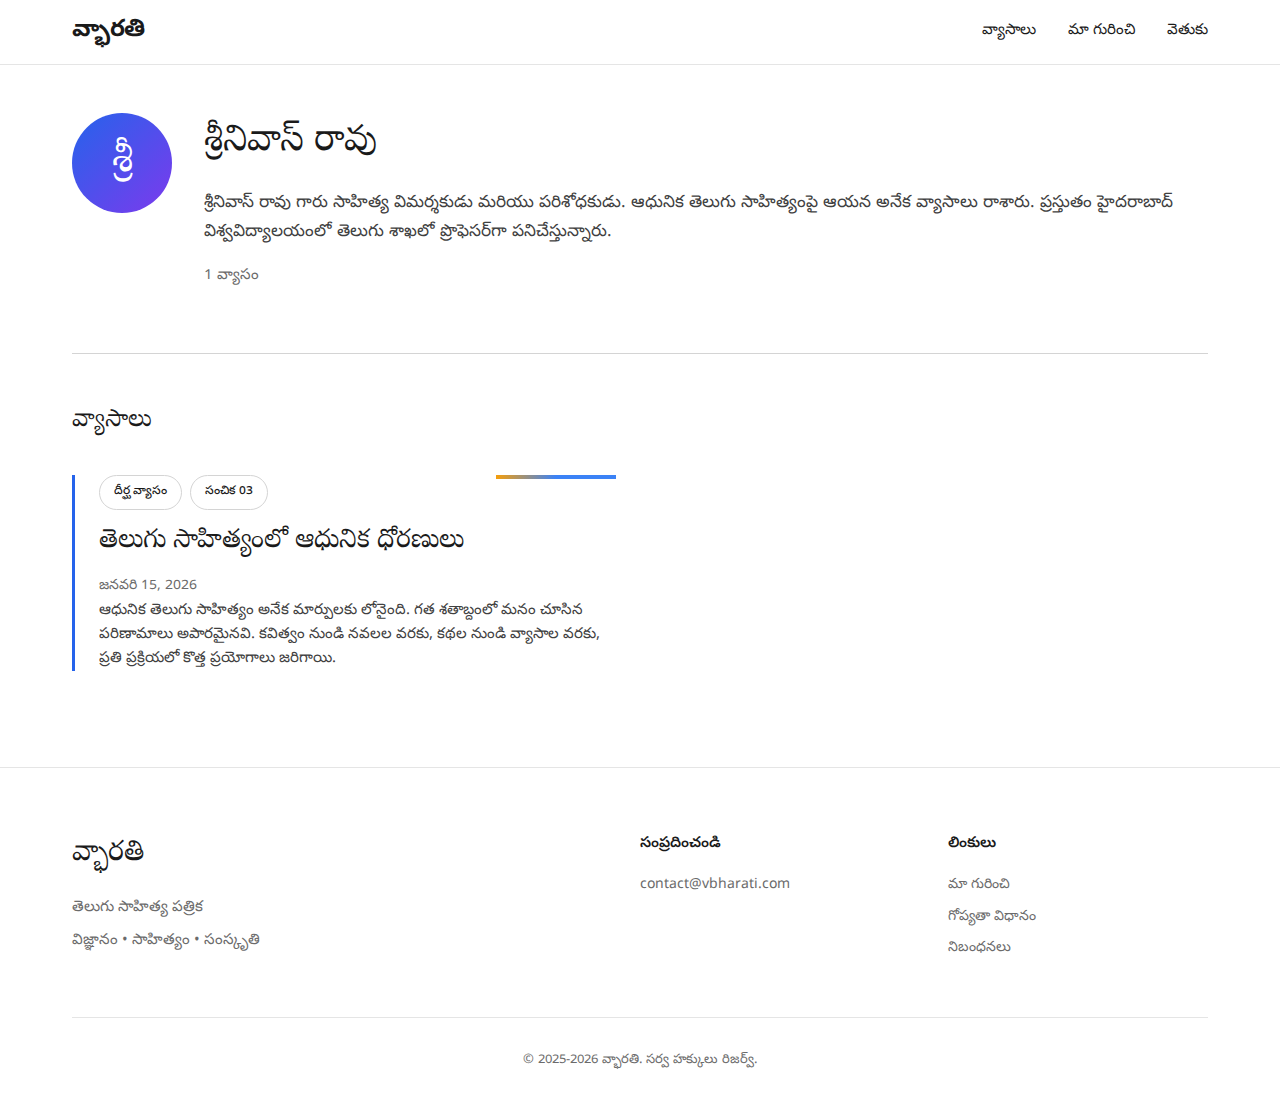
<file: authors/srinivas-rao.html>
<!DOCTYPE html>
<html lang="te">
<head>
    <meta charset="UTF-8">
    <meta name="viewport" content="width=device-width, initial-scale=1.0">
    <title>శ్రీనివాస్ రావు | వ్భారతి</title>
    <link rel="preconnect" href="https://fonts.googleapis.com">
    <link rel="preconnect" href="https://fonts.gstatic.com" crossorigin>
    <link href="https://fonts.googleapis.com/css2?family=Inter:wght@400;500;600;700&family=Noto+Sans+Telugu:wght@400;500;600;700&family=Noto+Serif+Telugu:wght@400;500;600;700&display=swap" rel="stylesheet">
    <link rel="stylesheet" href="../styles.css">
</head>
<body>
    <header class="header">
        <div class="container">
            <nav class="nav">
                <a href="/" class="logo">వ్భారతి</a>
                <div class="nav-links">
                    <a href="/" class="nav-link">వ్యాసాలు</a>
                    <a href="/about.html" class="nav-link">మా గురించి</a>
                    <a href="/search.html" class="nav-link">వెతుకు</a>
                </div>
            </nav>
        </div>
    </header>

    <main class="main author-page">
        <div class="container">
            <section class="author-header">
                <div class="author-avatar">శ్రీ</div>
                <div class="author-info">
                    <h1 class="author-name">శ్రీనివాస్ రావు</h1>
                    <p class="author-bio">శ్రీనివాస్ రావు గారు సాహిత్య విమర్శకుడు మరియు పరిశోధకుడు. ఆధునిక తెలుగు సాహిత్యంపై ఆయన అనేక వ్యాసాలు రాశారు. ప్రస్తుతం హైదరాబాద్ విశ్వవిద్యాలయంలో తెలుగు శాఖలో ప్రొఫెసర్‌గా పనిచేస్తున్నారు.</p>
                    <p class="author-articles-count">1 వ్యాసం</p>
                </div>
            </section>

            <hr class="section-divider">

            <section class="author-articles">
                <h2 class="section-title">వ్యాసాలు</h2>
                <div class="articles-grid">
                    <article class="article-card">
                        <a href="/articles/telugu-sahityam.html" class="article-link">
                            <div class="article-tags">
                                <span class="tag-pill">దీర్ఘ వ్యాసం</span>
                                <span class="tag-pill">సంచిక 03</span>
                            </div>
                            <h2 class="article-title">తెలుగు సాహిత్యంలో ఆధునిక ధోరణులు</h2>
                            <p class="article-date">జనవరి 15, 2026</p>
                            <p class="article-excerpt">
                                ఆధునిక తెలుగు సాహిత్యం అనేక మార్పులకు లోనైంది. గత శతాబ్దంలో మనం చూసిన పరిణామాలు అపారమైనవి. కవిత్వం నుండి నవలల వరకు, కథల నుండి వ్యాసాల వరకు, ప్రతి ప్రక్రియలో కొత్త ప్రయోగాలు జరిగాయి.
                            </p>
                        </a>
                    </article>
                </div>
            </section>
        </div>
    </main>

    <footer class="footer">
        <div class="container">
            <div class="footer-content">
                <div class="footer-section">
                    <h3 class="footer-title">వ్భారతి</h3>
                    <p class="footer-tagline">తెలుగు సాహిత్య పత్రిక</p>
                    <p class="footer-tagline">విజ్ఞానం • సాహిత్యం • సంస్కృతి</p>
                </div>
                <div class="footer-section">
                    <h4 class="footer-subtitle">సంప్రదించండి</h4>
                    <p class="footer-text">contact@vbharati.com</p>
                </div>
                <div class="footer-section">
                    <h4 class="footer-subtitle">లింకులు</h4>
                    <a href="/about.html" class="footer-link">మా గురించి</a>
                    <a href="/privacy.html" class="footer-link">గోప్యతా విధానం</a>
                    <a href="/terms.html" class="footer-link">నిబంధనలు</a>
                </div>
            </div>
            <div class="footer-bottom">
                <p>© 2025-2026 వ్భారతి. సర్వ హక్కులు రిజర్వ్.</p>
            </div>
        </div>
    </footer>
</body>
</html>
</file>
<file: styles.css>
/* Base Reset */
*, *::before, *::after {
    box-sizing: border-box;
    margin: 0;
    padding: 0;
}

/* CSS Variables */
:root {
    --color-bg: #ffffff;
    --color-bg-secondary: #f7f7f7;
    --color-text: #1a1a1a;
    --color-text-light: #404040;
    --color-text-muted: #6b6b6b;
    --color-accent: #2563eb;
    --color-accent-hover: #1d4ed8;
    --color-border: #e5e5e5;
    --color-border-dark: #d4d4d4;
    --color-card-bg: #ffffff;
    --color-dark: #1a1a1a;
    --font-telugu: 'Noto Sans Telugu', sans-serif;
    --font-serif: 'Noto Serif Telugu', 'Noto Sans Telugu', Georgia, serif;
    --font-english: 'Inter', sans-serif;
    --container-width: 1200px;
    --container-narrow: 720px;
    --spacing-xs: 0.5rem;
    --spacing-sm: 1rem;
    --spacing-md: 1.5rem;
    --spacing-lg: 2rem;
    --spacing-xl: 3rem;
    --spacing-xxl: 4rem;
    --spacing-xxxl: 6rem;
}

/* Base Styles */
html {
    font-size: 16px;
    -webkit-font-smoothing: antialiased;
    -moz-osx-font-smoothing: grayscale;
}

body {
    font-family: var(--font-telugu);
    background-color: var(--color-bg);
    color: var(--color-text);
    line-height: 1.7;
}

/* Container */
.container {
    max-width: var(--container-width);
    margin: 0 auto;
    padding: 0 var(--spacing-lg);
}

.container-narrow {
    max-width: var(--container-narrow);
    margin: 0 auto;
    padding: 0 var(--spacing-lg);
}

/* Header */
.header {
    background-color: var(--color-bg);
    border-bottom: 1px solid var(--color-border);
    position: sticky;
    top: 0;
    z-index: 100;
}

.nav {
    display: flex;
    justify-content: space-between;
    align-items: center;
    height: 64px;
}

.logo {
    font-size: 1.5rem;
    font-weight: 700;
    color: var(--color-text);
    text-decoration: none;
    letter-spacing: -0.02em;
}

.logo:hover {
    opacity: 0.7;
}

.nav-links {
    display: flex;
    gap: var(--spacing-lg);
    align-items: center;
}

.nav-link {
    font-size: 0.9375rem;
    color: var(--color-text);
    text-decoration: none;
    font-weight: 400;
    transition: opacity 0.2s ease;
}

.nav-link:hover {
    opacity: 0.6;
}

.nav-link.active {
    font-weight: 500;
}

/* Main Content */
.main {
    padding: var(--spacing-xl) 0 var(--spacing-xxxl);
}

/* Hero Section - Featured Article */
.hero-featured {
    display: grid;
    grid-template-columns: 1fr 1.2fr;
    gap: var(--spacing-xxl);
    align-items: center;
    padding: var(--spacing-xxl) 0;
}

.hero-content {
    padding-right: var(--spacing-lg);
}

.hero-title {
    font-family: var(--font-serif);
    font-size: 3rem;
    font-weight: 400;
    line-height: 1.15;
    margin-bottom: var(--spacing-lg);
    letter-spacing: -0.02em;
}

.hero-title a {
    color: inherit;
    text-decoration: none;
}

.hero-title a:hover {
    opacity: 0.7;
}

.read-more-btn {
    display: inline-flex;
    align-items: center;
    gap: 0.5rem;
    background-color: var(--color-dark);
    color: var(--color-bg);
    padding: 0.75rem 1.5rem;
    border-radius: 50px;
    text-decoration: none;
    font-size: 0.9375rem;
    font-weight: 500;
    transition: opacity 0.2s ease;
}

.read-more-btn:hover {
    opacity: 0.8;
}

.hero-image {
    aspect-ratio: 4/3;
    background-color: var(--color-bg-secondary);
    border-radius: 4px;
    overflow: hidden;
}

.hero-image img {
    width: 100%;
    height: 100%;
    object-fit: cover;
}

.hero-image-placeholder {
    width: 100%;
    height: 100%;
    display: flex;
    align-items: center;
    justify-content: center;
    background: linear-gradient(135deg, #667eea 0%, #764ba2 100%);
    color: white;
    font-size: 1.5rem;
    font-weight: 600;
}

/* Subscribe Banner */
.subscribe-banner {
    background-color: var(--color-dark);
    color: var(--color-bg);
    padding: var(--spacing-lg) var(--spacing-xl);
    border-radius: 8px;
    margin: var(--spacing-xxl) 0;
    display: flex;
    justify-content: space-between;
    align-items: center;
    flex-wrap: wrap;
    gap: var(--spacing-md);
}

.subscribe-text {
    flex: 1;
    min-width: 280px;
}

.subscribe-text p {
    font-size: 1rem;
    margin-bottom: 0.25rem;
}

.subscribe-text p:last-child {
    font-weight: 600;
}

.subscribe-form {
    display: flex;
    gap: var(--spacing-sm);
    flex: 1;
    max-width: 400px;
    justify-content: flex-end;
}

.subscribe-input {
    flex: 1;
    padding: 0.75rem 1rem;
    font-size: 0.9375rem;
    font-family: var(--font-telugu);
    background: transparent;
    border: none;
    border-bottom: 1px solid rgba(255,255,255,0.4);
    color: white;
    outline: none;
}

.subscribe-input::placeholder {
    color: rgba(255,255,255,0.6);
}

.subscribe-input:focus {
    border-bottom-color: white;
}

.subscribe-btn {
    padding: 0.75rem 1.5rem;
    font-size: 0.9375rem;
    font-family: var(--font-telugu);
    font-weight: 500;
    background-color: transparent;
    color: white;
    border: 1px solid rgba(255,255,255,0.6);
    border-radius: 50px;
    cursor: pointer;
    transition: all 0.2s ease;
    white-space: nowrap;
}

.subscribe-btn:hover {
    background-color: white;
    color: var(--color-dark);
}

/* Section Divider */
.section-divider {
    border: none;
    border-top: 1px solid var(--color-border-dark);
    margin: var(--spacing-xxl) 0 var(--spacing-xl);
}

/* Issue Section */
.issue-section {
    margin-bottom: var(--spacing-xxl);
}

/* Articles Grid */
.articles-grid {
    display: grid;
    grid-template-columns: repeat(1, 1fr);
    gap: var(--spacing-xl);
}

@media (min-width: 768px) {
    .articles-grid {
        grid-template-columns: repeat(2, 1fr);
    }
}

/* Article Card */
.article-card {
    position: relative;
    background-color: var(--color-card-bg);
    padding-left: var(--spacing-md);
    border-left: 3px solid var(--color-accent);
}

.article-card::before {
    content: '';
    position: absolute;
    top: 0;
    right: 0;
    width: 120px;
    height: 4px;
    background: linear-gradient(90deg, #f59e0b 0%, #3b82f6 50%, #3b82f6 100%);
}

.article-link {
    display: block;
    text-decoration: none;
    color: inherit;
}

.article-tags {
    display: flex;
    gap: 0.5rem;
    margin-bottom: var(--spacing-sm);
    flex-wrap: wrap;
}

.tag-pill {
    display: inline-block;
    font-size: 0.75rem;
    font-weight: 500;
    color: var(--color-text);
    padding: 0.375rem 0.875rem;
    border: 1px solid var(--color-border-dark);
    border-radius: 50px;
    background: var(--color-bg);
}

.article-title {
    font-family: var(--font-serif);
    font-size: 1.625rem;
    font-weight: 400;
    line-height: 1.3;
    margin-bottom: var(--spacing-sm);
    color: var(--color-text);
}

.article-card:hover .article-title {
    opacity: 0.7;
}

.article-author {
    font-size: 0.9375rem;
    color: var(--color-text-muted);
    margin-bottom: var(--spacing-sm);
}

.article-author strong {
    font-weight: 500;
    color: var(--color-text);
}

.article-excerpt {
    font-size: 0.9375rem;
    color: var(--color-text-light);
    line-height: 1.6;
    display: -webkit-box;
    -webkit-line-clamp: 3;
    -webkit-box-orient: vertical;
    overflow: hidden;
}

/* Load More */
.load-more {
    text-align: center;
    margin-top: var(--spacing-xl);
}

.load-more-btn {
    display: inline-flex;
    align-items: center;
    gap: 0.5rem;
    background-color: var(--color-dark);
    color: var(--color-bg);
    border: none;
    padding: 0.875rem 2rem;
    font-size: 0.9375rem;
    font-family: var(--font-telugu);
    font-weight: 500;
    border-radius: 50px;
    cursor: pointer;
    transition: opacity 0.2s ease;
}

.load-more-btn:hover {
    opacity: 0.8;
}

/* Footer */
.footer {
    background-color: var(--color-bg);
    border-top: 1px solid var(--color-border);
    padding: var(--spacing-xxl) 0 var(--spacing-lg);
}

.footer-content {
    display: grid;
    grid-template-columns: 2fr 1fr 1fr;
    gap: var(--spacing-xl);
    margin-bottom: var(--spacing-xl);
}

@media (max-width: 768px) {
    .footer-content {
        grid-template-columns: 1fr;
        text-align: center;
    }
}

.footer-section {
}

.footer-title {
    font-family: var(--font-serif);
    font-size: 1.75rem;
    font-weight: 400;
    margin-bottom: var(--spacing-sm);
}

.footer-tagline {
    font-size: 0.9375rem;
    color: var(--color-text-muted);
    margin-bottom: var(--spacing-xs);
}

.footer-subtitle {
    font-size: 0.9375rem;
    font-weight: 600;
    margin-bottom: var(--spacing-sm);
    color: var(--color-text);
}

.footer-text {
    font-size: 0.875rem;
    color: var(--color-text-muted);
    margin-bottom: var(--spacing-xs);
}

.footer-link {
    display: block;
    font-size: 0.875rem;
    color: var(--color-text-muted);
    text-decoration: none;
    margin-bottom: var(--spacing-xs);
    transition: color 0.2s ease;
}

.footer-link:hover {
    color: var(--color-text);
}

.footer-bottom {
    text-align: center;
    padding-top: var(--spacing-lg);
    border-top: 1px solid var(--color-border);
}

.footer-bottom p {
    font-size: 0.8125rem;
    color: var(--color-text-muted);
}

/* ==================== */
/* Article Page Styles  */
/* ==================== */

.article-page {
    padding: var(--spacing-xl) 0 var(--spacing-xxxl);
}

.article-header {
    max-width: var(--container-narrow);
    margin: 0 auto var(--spacing-xl);
    padding: 0 var(--spacing-lg);
}

.back-link {
    display: inline-flex;
    align-items: center;
    gap: var(--spacing-xs);
    font-size: 0.875rem;
    color: var(--color-text-muted);
    text-decoration: none;
    margin-bottom: var(--spacing-lg);
    transition: color 0.2s ease;
}

.back-link:hover {
    color: var(--color-text);
}

.article-meta {
    display: flex;
    gap: 0.5rem;
    margin-bottom: var(--spacing-md);
    flex-wrap: wrap;
}

.article-page-title {
    font-family: var(--font-serif);
    font-size: 2.75rem;
    font-weight: 400;
    line-height: 1.2;
    margin-bottom: var(--spacing-md);
    letter-spacing: -0.01em;
}

.article-byline {
    font-size: 1rem;
    color: var(--color-text-muted);
    margin-bottom: var(--spacing-xs);
}

.article-byline a {
    color: var(--color-text);
    text-decoration: none;
    font-weight: 500;
}

.article-byline a:hover {
    text-decoration: underline;
}

.article-date {
    font-size: 0.875rem;
    color: var(--color-text-muted);
}

/* Article Hero Image */
.article-hero-image {
    max-width: 900px;
    margin: 0 auto var(--spacing-xl);
    padding: 0 var(--spacing-lg);
}

.article-hero-image img {
    width: 100%;
    border-radius: 4px;
}

.article-hero-placeholder {
    aspect-ratio: 16/9;
    background: linear-gradient(135deg, #667eea 0%, #764ba2 100%);
    border-radius: 4px;
    display: flex;
    align-items: center;
    justify-content: center;
    color: white;
    font-size: 2rem;
}

/* Article Content */
.article-content {
    max-width: var(--container-narrow);
    margin: 0 auto;
    padding: 0 var(--spacing-lg);
}

.article-content p {
    font-size: 1.125rem;
    line-height: 1.85;
    margin-bottom: var(--spacing-md);
    color: var(--color-text-light);
}

.article-content p:first-of-type {
    font-size: 1.25rem;
}

.article-content h2 {
    font-family: var(--font-serif);
    font-size: 1.75rem;
    font-weight: 400;
    margin-top: var(--spacing-xxl);
    margin-bottom: var(--spacing-md);
    color: var(--color-text);
}

.article-content h3 {
    font-family: var(--font-serif);
    font-size: 1.375rem;
    font-weight: 400;
    margin-top: var(--spacing-xl);
    margin-bottom: var(--spacing-sm);
    color: var(--color-text);
}

.article-content blockquote {
    border-left: 3px solid var(--color-accent);
    padding-left: var(--spacing-md);
    margin: var(--spacing-xl) 0;
    font-style: italic;
    color: var(--color-text-muted);
    font-size: 1.125rem;
}

.article-content ul,
.article-content ol {
    margin: var(--spacing-md) 0;
    padding-left: var(--spacing-lg);
}

.article-content li {
    margin-bottom: var(--spacing-xs);
    font-size: 1.125rem;
    line-height: 1.8;
    color: var(--color-text-light);
}

.drop-cap {
    float: left;
    font-family: var(--font-serif);
    font-size: 4.5rem;
    line-height: 0.8;
    padding-right: var(--spacing-sm);
    padding-top: 0.5rem;
    font-weight: 400;
    color: var(--color-text);
}

/* Related Articles */
.related-articles {
    max-width: var(--container-narrow);
    margin: var(--spacing-xxxl) auto 0;
    padding: var(--spacing-xl) var(--spacing-lg) 0;
    border-top: 1px solid var(--color-border);
}

.related-articles h3 {
    font-family: var(--font-serif);
    font-size: 1.375rem;
    font-weight: 400;
    margin-bottom: var(--spacing-md);
}

.related-list {
    display: flex;
    flex-direction: column;
    gap: var(--spacing-sm);
}

.related-item {
    display: block;
    padding: var(--spacing-sm) var(--spacing-md);
    background-color: var(--color-bg-secondary);
    border-radius: 6px;
    text-decoration: none;
    color: var(--color-text);
    border-left: 3px solid var(--color-accent);
    transition: background-color 0.2s ease;
}

.related-item:hover {
    background-color: var(--color-border);
}

.related-item-title {
    font-weight: 500;
    margin-bottom: 2px;
}

.related-item-meta {
    font-size: 0.8125rem;
    color: var(--color-text-muted);
}

/* ==================== */
/* About Page           */
/* ==================== */

.about-page {
    padding: var(--spacing-xl) 0 var(--spacing-xxxl);
}

.about-content {
    max-width: var(--container-narrow);
    margin: 0 auto;
    padding: 0 var(--spacing-lg);
}

.about-content h1 {
    font-family: var(--font-serif);
    font-size: 2.75rem;
    font-weight: 400;
    margin-bottom: var(--spacing-xl);
}

.about-content p {
    font-size: 1.125rem;
    line-height: 1.85;
    margin-bottom: var(--spacing-md);
    color: var(--color-text-light);
}

.about-content h2 {
    font-family: var(--font-serif);
    font-size: 1.75rem;
    font-weight: 400;
    margin-top: var(--spacing-xxl);
    margin-bottom: var(--spacing-md);
    color: var(--color-text);
}

.about-content ul {
    margin: var(--spacing-md) 0;
    padding-left: var(--spacing-lg);
}

.about-content li {
    font-size: 1.125rem;
    line-height: 1.8;
    margin-bottom: var(--spacing-xs);
    color: var(--color-text-light);
}

/* ==================== */
/* Search Page          */
/* ==================== */

.search-page {
    padding: var(--spacing-xl) 0 var(--spacing-xxxl);
}

.search-container {
    max-width: 600px;
    margin: 0 auto;
    padding: 0 var(--spacing-lg);
}

.search-title {
    font-family: var(--font-serif);
    font-size: 2rem;
    font-weight: 400;
    text-align: center;
    margin-bottom: var(--spacing-lg);
}

.search-form {
    display: flex;
    gap: var(--spacing-sm);
    margin-bottom: var(--spacing-xl);
}

.search-input {
    flex: 1;
    padding: var(--spacing-sm) var(--spacing-md);
    font-size: 1rem;
    font-family: var(--font-telugu);
    border: 1px solid var(--color-border-dark);
    border-radius: 8px;
    outline: none;
    transition: border-color 0.2s ease;
}

.search-input:focus {
    border-color: var(--color-accent);
}

.search-btn {
    padding: var(--spacing-sm) var(--spacing-lg);
    font-size: 1rem;
    font-family: var(--font-telugu);
    font-weight: 500;
    background-color: var(--color-dark);
    color: var(--color-bg);
    border: none;
    border-radius: 8px;
    cursor: pointer;
    transition: opacity 0.2s ease;
}

.search-btn:hover {
    opacity: 0.8;
}

.browse-section {
    margin-top: var(--spacing-xxl);
}

.browse-title {
    font-family: var(--font-serif);
    font-size: 1.25rem;
    font-weight: 400;
    margin-bottom: var(--spacing-md);
    text-align: center;
}

.tags-list {
    display: flex;
    flex-wrap: wrap;
    justify-content: center;
    gap: var(--spacing-sm);
}

.tag {
    display: inline-block;
    padding: var(--spacing-xs) var(--spacing-md);
    background-color: var(--color-bg);
    border: 1px solid var(--color-border-dark);
    border-radius: 50px;
    font-size: 0.875rem;
    color: var(--color-text);
    text-decoration: none;
    transition: all 0.2s ease;
}

.tag:hover {
    background-color: var(--color-dark);
    color: var(--color-bg);
    border-color: var(--color-dark);
}

.issues-list {
    display: grid;
    grid-template-columns: repeat(auto-fit, minmax(180px, 1fr));
    gap: var(--spacing-md);
    margin-top: var(--spacing-lg);
}

.issue-card {
    display: block;
    padding: var(--spacing-lg);
    background-color: var(--color-bg-secondary);
    border-radius: 8px;
    text-decoration: none;
    text-align: center;
    transition: all 0.2s ease;
    border-left: 3px solid var(--color-accent);
}

.issue-card:hover {
    background-color: var(--color-border);
}

.issue-number {
    font-family: var(--font-serif);
    font-size: 2rem;
    font-weight: 400;
    color: var(--color-text);
}

.issue-info {
    font-size: 0.8125rem;
    color: var(--color-text-muted);
    margin-top: var(--spacing-xs);
}

/* ==================== */
/* Responsive           */
/* ==================== */

@media (max-width: 900px) {
    .hero-featured {
        grid-template-columns: 1fr;
        gap: var(--spacing-lg);
    }

    .hero-content {
        padding-right: 0;
        order: 2;
    }

    .hero-image {
        order: 1;
    }

    .hero-title {
        font-size: 2.25rem;
    }
}

@media (max-width: 640px) {
    .container {
        padding: 0 var(--spacing-md);
    }

    .hero-title {
        font-size: 1.875rem;
    }

    .article-page-title {
        font-size: 2rem;
    }

    .nav-links {
        gap: var(--spacing-md);
    }

    .nav-link {
        font-size: 0.875rem;
    }

    .subscribe-banner {
        flex-direction: column;
        text-align: center;
    }

    .subscribe-form {
        width: 100%;
        max-width: none;
        justify-content: center;
    }

    .footer-content {
        grid-template-columns: 1fr;
        text-align: center;
    }

    .drop-cap {
        font-size: 3.5rem;
    }
}

/* ==================== */
/* Author Page          */
/* ==================== */

.author-page {
    padding: var(--spacing-xl) 0 var(--spacing-xxxl);
}

.author-header {
    display: flex;
    gap: var(--spacing-lg);
    align-items: flex-start;
    margin-bottom: var(--spacing-lg);
}

.author-avatar {
    width: 100px;
    height: 100px;
    border-radius: 50%;
    background: linear-gradient(135deg, var(--color-accent) 0%, #7c3aed 100%);
    color: white;
    display: flex;
    align-items: center;
    justify-content: center;
    font-family: var(--font-serif);
    font-size: 2.5rem;
    font-weight: 400;
    flex-shrink: 0;
}

.author-info {
    flex: 1;
}

.author-name {
    font-family: var(--font-serif);
    font-size: 2.25rem;
    font-weight: 400;
    margin-bottom: var(--spacing-sm);
}

.author-bio {
    font-size: 1.0625rem;
    line-height: 1.7;
    color: var(--color-text-light);
    margin-bottom: var(--spacing-sm);
}

.author-articles-count {
    font-size: 0.9375rem;
    color: var(--color-text-muted);
}

.author-articles {
    margin-top: var(--spacing-lg);
}

.section-title {
    font-family: var(--font-serif);
    font-size: 1.5rem;
    font-weight: 400;
    margin-bottom: var(--spacing-lg);
}

/* Author link in article cards */
.article-author a {
    color: var(--color-text);
    text-decoration: none;
    font-weight: 500;
}

.article-author a:hover {
    color: var(--color-accent);
}

@media (max-width: 640px) {
    .author-header {
        flex-direction: column;
        align-items: center;
        text-align: center;
    }

    .author-avatar {
        width: 80px;
        height: 80px;
        font-size: 2rem;
    }

    .author-name {
        font-size: 1.75rem;
    }
}
</file>
